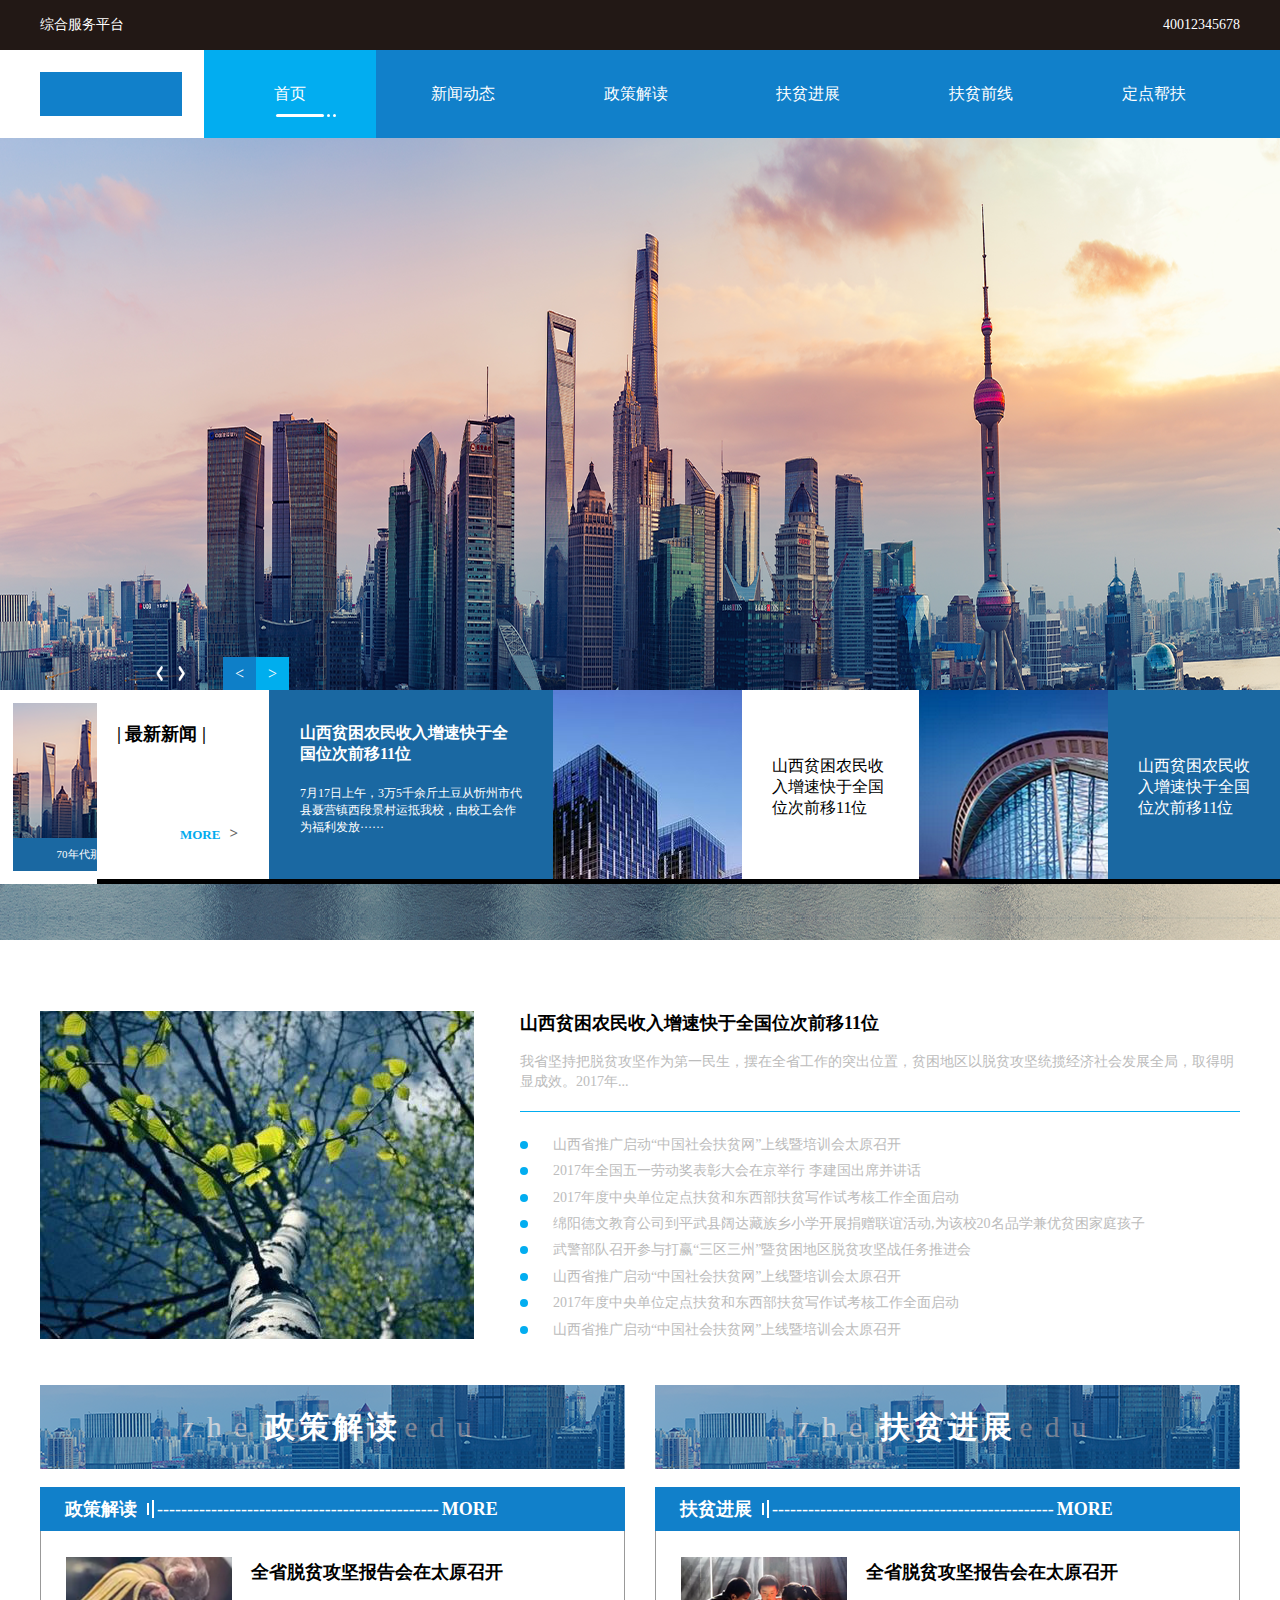
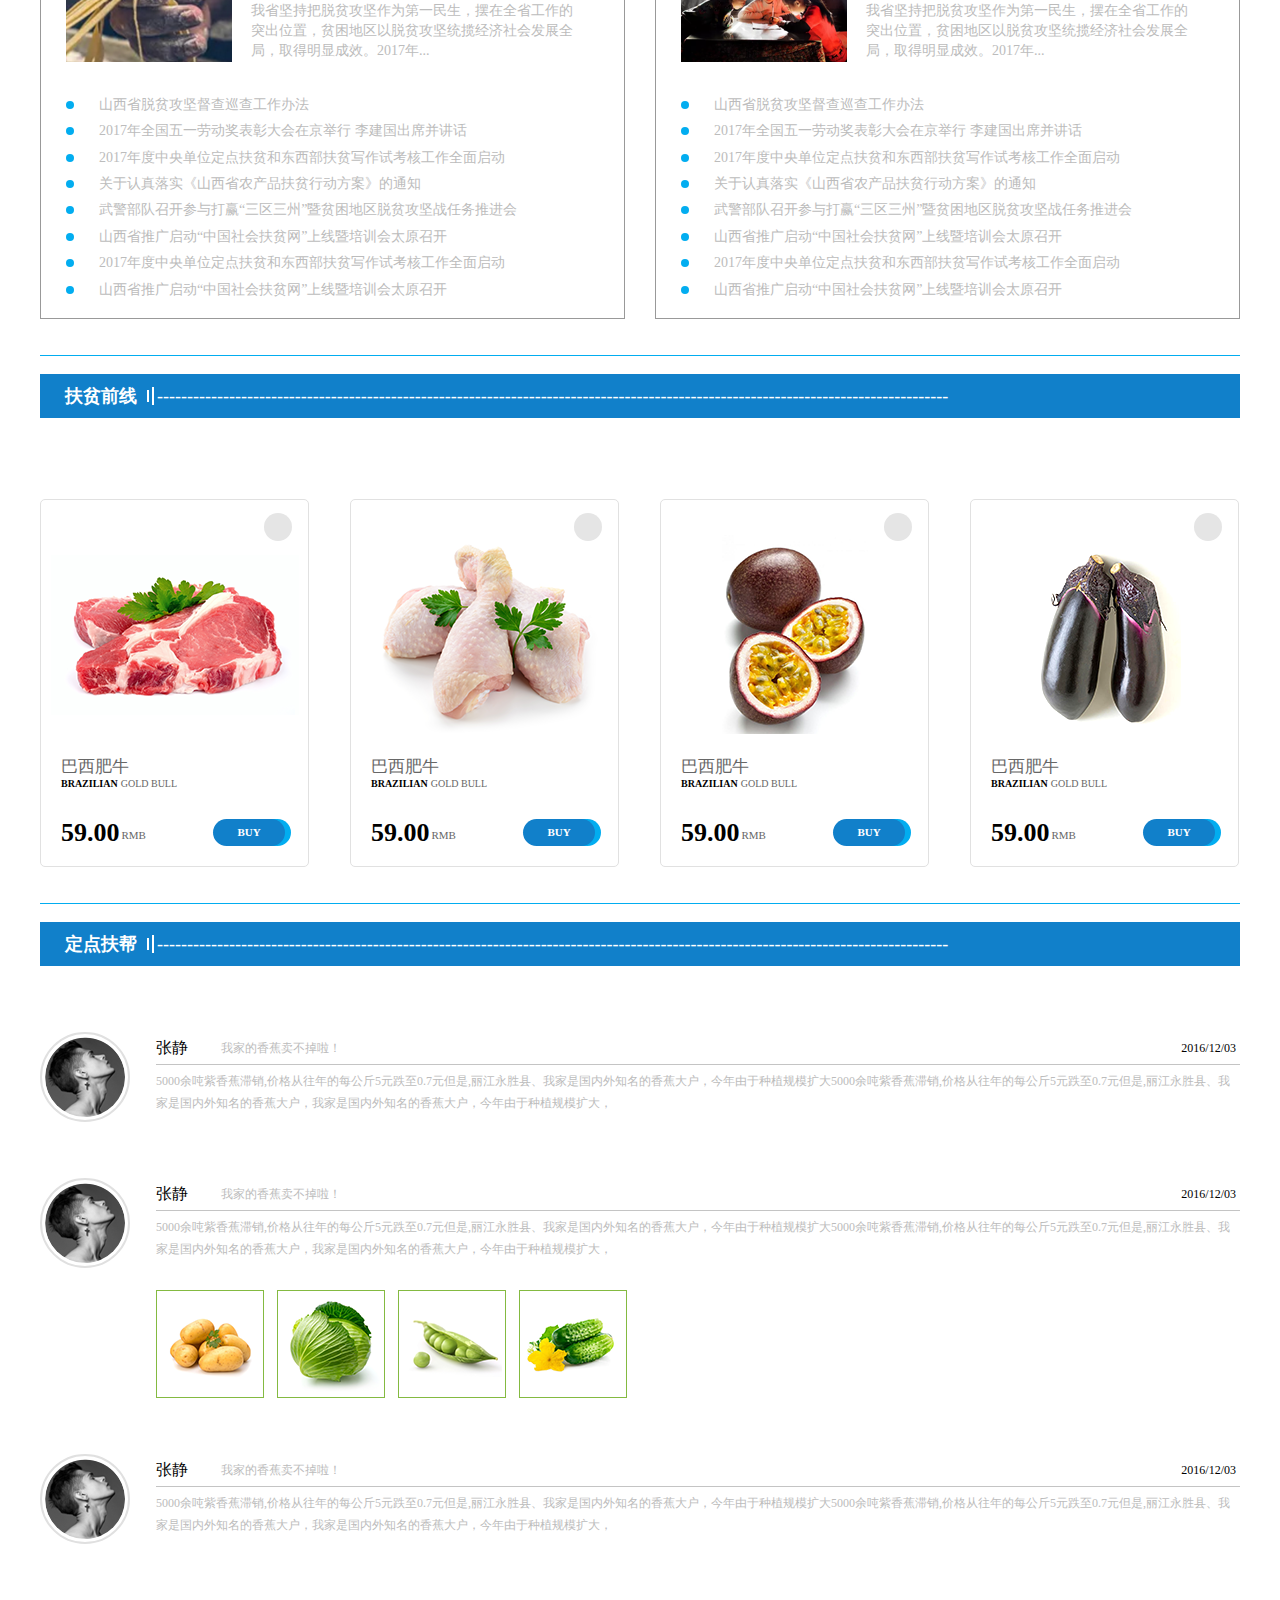
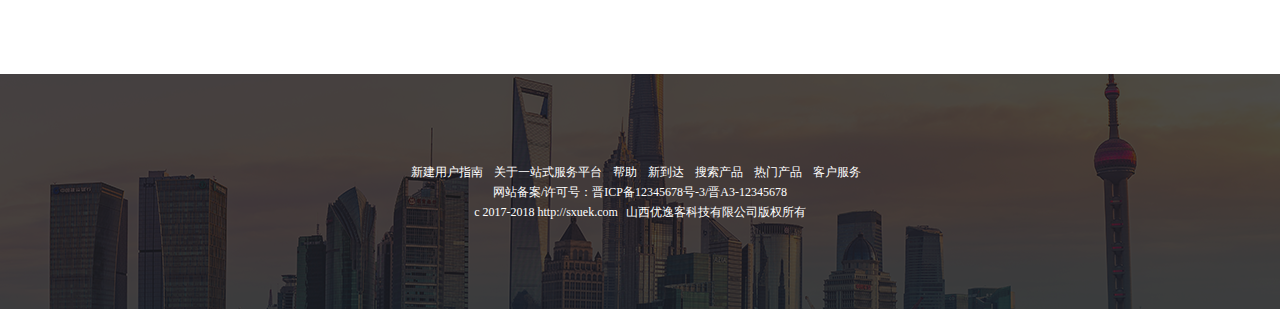
<file: index.html>
<!doctype html>
<html lang="en">
<head>
    <meta charset="UTF-8">
    <meta name="viewport"
          content="width=device-width, user-scalable=no, initial-scale=1.0, maximum-scale=1.0, minimum-scale=1.0">
    <meta http-equiv="X-UA-Compatible" content="ie=edge">
    <title>Document</title>
    <link rel="stylesheet" href="css/public.css">
    <link rel="stylesheet" href="css/headfooter.css">
    <link rel="stylesheet" href="css/index.css">
    <link rel="stylesheet" href="css/fupin.css">
</head>
<body>
<!--头部-->
<div id="head">
    <div class="head_top">
        <div class="head_tmain">
            <p>综合服务平台</p>
            <p>40012345678</p>
        </div>
    </div>
    <div id="head_bottom">
        <div class="left"></div>
        <div class="right"></div>
        <div class="head_bottom">
            <div class="head_bottom_left">
                <div></div>
                <span>&#xe6b7;</span>
            </div>
            <div class="head_bottom_right">
                <ul>
                    <a href="#">
                        <li class="active">
                            首页
                             <div class="head_xian head_xian2">
                                 <div class="head_line"></div>
                                 <div class="head_dian"></div>
                                 <div class="head_dian"></div>
                             </div>
                        </li>
                    </a>
                    <a href="xinwendongtai.html">
                        <li>新闻动态
                            <!--<div class="head_xian">-->
                                <!--<div class="head_line"></div>-->
                                <!--<div class="head_dian"></div>-->
                                <!--<div class="head_dian"></div>-->
                            <!--</div>-->
                        </li>
                    </a>
                    <a href="zhengcejiedu.html">
                        <li>政策解读</li>
                    </a>
                    <a href="fupinjinzhan.html">
                        <li>扶贫进展</li>
                    </a>
                    <a href="fupin.html">
                        <li>扶贫前线</li>
                    </a>
                    <a href="biaodan.html">
                        <li>定点帮扶</li>
                    </a>
                </ul>
            </div>
        </div>
    </div>

</div>
<div id="banner">
    <ul class="imgbox">
        <li><img src="img/b1_02.png" alt=""></li>
        <li><img src="img/b1_02.png" alt=""></li>
        <li><img src="img/b1_02.png" alt=""></li>
        <li><img src="img/b1_02.png" alt=""></li>
    </ul>
    <ul class="pagerbox">
        <li class="active"></li>
        <li></li>
        <li></li>
        <li></li>
    </ul>
    <div class="banner_item1">
        <div class="banner_tu">
            <img src="img/banner1_03.png" alt="">
            <div class="banner_zhe">
                <span>70年代那些极度贫困地区已不复存在</span>
            </div>
        </div>
        <div class="anniul"> < </div>
        <div class="anniur"> > </div>
    </div>
    <div class="banner_item2">
        <div class="banner_itm1">
            <h1>| 最新新闻 |</h1>
            <a href=""><h3>></h3><h2>MORE</h2></a>
        </div>
        <div class="banner_itm2">
            <p>山西贫困农民收入增速快于全国位次前移11位</p>
            <span>7月17日上午，3万5千余斤土豆从忻州市代县聂营镇西段景村运抵我校，由校工会作为福利发放······</span>
        </div>
        <div class="banner_itm3">
            <img src="img/banner2_03.png" alt="">
        </div>
        <div class="banner_itm4">
            <p>山西贫困农民收入增速快于全国位次前移11位</p>
        </div>
        <div class="banner_itm5">
            <img src="img/banner3_03.png" alt="">
        </div>
        <div class="banner_itm6">
            <p>山西贫困农民收入增速快于全国位次前移11位</p>
        </div>
    </div>
</div>
<main>
    <div class="con1">
        <div class="con1_left">
            <img src="img/con1-1.png" alt="">
        </div>
        <div class="con1_right">
            <div class="con1_item">
                <h1>山西贫困农民收入增速快于全国位次前移11位</h1>
                <p>我省坚持把脱贫攻坚作为第一民生，摆在全省工作的突出位置，贫困地区以脱贫攻坚统揽经济社会发展全局，取得明显成效。2017年...</p>
            </div>
            <ul class="con1_item2">
                <li><span></span>山西省推广启动“中国社会扶贫网”上线暨培训会太原召开</li>
                <li><span></span>2017年全国五一劳动奖表彰大会在京举行 李建国出席并讲话</li>
                <li><span></span>2017年度中央单位定点扶贫和东西部扶贫写作试考核工作全面启动</li>
                <li><span></span>绵阳德文教育公司到平武县阔达藏族乡小学开展捐赠联谊活动,为该校20名品学兼优贫困家庭孩子</li>
                <li><span></span>武警部队召开参与打赢“三区三州”暨贫困地区脱贫攻坚战任务推进会</li>
                <li><span></span>山西省推广启动“中国社会扶贫网”上线暨培训会太原召开</li>
                <li><span></span>2017年度中央单位定点扶贫和东西部扶贫写作试考核工作全面启动</li>
                <li><span></span>山西省推广启动“中国社会扶贫网”上线暨培训会太原召开 </li>
            </ul>
        </div>
    </div>
    <div class="con1 con2">
        <div class="con2_left">
            <div class="con2_litem1">
                <div class="con2_litem1_zhe">zhengcejiedu</div>
                <div class="con2_litem1_zi">政策解读</div>
            </div>
            <div class="con2_litem2">
                <span>政策解读</span>
                <div class="con2_litem2_item1"></div>
                <div class="con2_litem2_item2"></div>
                <p class="con2_litem2_item3">-----------------------------------------------</p>
                <div class="con2_litem2_item4"><span>MORE</span><span>&#xe621;</span></div>
            </div>
            <div class="con2_litem3">
                <div class="cpn2_litem3_left">
                    <img src="img/con2-2.png" alt="">
                </div>
                <div class="cpn2_litem3_right">
                    <h1>全省脱贫攻坚报告会在太原召开</h1>
                    <p>我省坚持把脱贫攻坚作为第一民生，摆在全省工作的突出位置，贫困地区以脱贫攻坚统揽经济社会发展全局，取得明显成效。2017年...</p>
                </div>
                <ul class="con2_item3">
                    <li><span></span>山西省脱贫攻坚督查巡查工作办法</li>
                    <li><span></span>2017年全国五一劳动奖表彰大会在京举行 李建国出席并讲话</li>
                    <li><span></span>2017年度中央单位定点扶贫和东西部扶贫写作试考核工作全面启动</li>
                    <li><span></span>关于认真落实《山西省农产品扶贫行动方案》的通知</li>
                    <li><span></span>武警部队召开参与打赢“三区三州”暨贫困地区脱贫攻坚战任务推进会</li>
                    <li><span></span>山西省推广启动“中国社会扶贫网”上线暨培训会太原召开</li>
                    <li><span></span>2017年度中央单位定点扶贫和东西部扶贫写作试考核工作全面启动</li>
                    <li><span></span>山西省推广启动“中国社会扶贫网”上线暨培训会太原召开 </li>
                </ul>
            </div>
        </div>
        <div class="con2_right">
            <div class="con2_litem1">
                <div class="con2_litem1_zhe">zhengcejiedu</div>
                <div class="con2_litem1_zi">扶贫进展</div>
            </div>
            <div class="con2_litem2">
                <span>扶贫进展</span>
                <div class="con2_litem2_item1"></div>
                <div class="con2_litem2_item2"></div>
                <p class="con2_litem2_item3">-----------------------------------------------</p>
                <div class="con2_litem2_item4"><span>MORE</span><span>&#xe621;</span></div>
            </div>
            <div class="con2_litem3">
                <div class="cpn2_litem3_left">
                    <img src="img/con2-3.png" alt="">
                </div>
                <div class="cpn2_litem3_right">
                    <h1>全省脱贫攻坚报告会在太原召开</h1>
                    <p>我省坚持把脱贫攻坚作为第一民生，摆在全省工作的突出位置，贫困地区以脱贫攻坚统揽经济社会发展全局，取得明显成效。2017年...</p>
                </div>
                <ul class="con2_item3">
                    <li><span></span>山西省脱贫攻坚督查巡查工作办法</li>
                    <li><span></span>2017年全国五一劳动奖表彰大会在京举行 李建国出席并讲话</li>
                    <li><span></span>2017年度中央单位定点扶贫和东西部扶贫写作试考核工作全面启动</li>
                    <li><span></span>关于认真落实《山西省农产品扶贫行动方案》的通知</li>
                    <li><span></span>武警部队召开参与打赢“三区三州”暨贫困地区脱贫攻坚战任务推进会</li>
                    <li><span></span>山西省推广启动“中国社会扶贫网”上线暨培训会太原召开</li>
                    <li><span></span>2017年度中央单位定点扶贫和东西部扶贫写作试考核工作全面启动</li>
                    <li><span></span>山西省推广启动“中国社会扶贫网”上线暨培训会太原召开 </li>
                </ul>
            </div>
        </div>
    </div>
    <div class="con1 con3">
        <div class="con2_litem2 con3_item">
            <span>扶贫前线</span>
            <div class="con2_litem2_item1"></div>
            <div class="con2_litem2_item2"></div>
            <p class="con2_litem2_item3">------------------------------------------------------------------------------------------------------------------------------------</p>
        </div>
        <div class="content_zong">
            <div class="content_item">
                <div class="shoucang">
                    <span>&#xe643;</span>
                </div>
                <div class="tu">
                    <img src="img/1_03.png" alt="">
                </div>
                <div class="content_wenzi1">
                    <h1>巴西肥牛</h1>
                    <h2>BRAZILIAN</h2>
                    <h3>GOLD BULL</h3>
                </div>
                <div class="content_wenzi2">
                    <h1>59.00</h1>
                    <h2>RMB</h2>
                    <div class="buy1"></div>
                    <div class="buy2">
                        <span>BUY</span>
                    </div>
                </div>
            </div>
            <div class="content_item">
                <div class="shoucang">
                    <span>&#xe643;</span>
                </div>
                <div class="tu">
                    <img src="img/2_03.png" alt="">
                </div>
                <div class="content_wenzi1">
                    <h1>巴西肥牛</h1>
                    <h2>BRAZILIAN</h2>
                    <h3>GOLD BULL</h3>
                </div>
                <div class="content_wenzi2">
                    <h1>59.00</h1>
                    <h2>RMB</h2>
                    <div class="buy1"></div>
                    <div class="buy2">
                        <span>BUY</span>
                    </div>
                </div>
            </div>
            <div class="content_item">
                <div class="shoucang">
                    <span>&#xe643;</span>
                </div>
                <div class="tu">
                    <img src="img/3_03.png" alt="">
                </div>
                <div class="content_wenzi1">
                    <h1>巴西肥牛</h1>
                    <h2>BRAZILIAN</h2>
                    <h3>GOLD BULL</h3>
                </div>
                <div class="content_wenzi2">
                    <h1>59.00</h1>
                    <h2>RMB</h2>
                    <div class="buy1"></div>
                    <div class="buy2">
                        <span>BUY</span>
                    </div>
                </div>
            </div>
            <div class="content_item">
                <div class="shoucang">
                    <span>&#xe643;</span>
                </div>
                <div class="tu">
                    <img src="img/4_03.png" alt="">
                </div>
                <div class="content_wenzi1">
                    <h1>巴西肥牛</h1>
                    <h2>BRAZILIAN</h2>
                    <h3>GOLD BULL</h3>
                </div>
                <div class="content_wenzi2">
                    <h1>59.00</h1>
                    <h2>RMB</h2>
                    <div class="buy1"></div>
                    <div class="buy2">
                        <span>BUY</span>
                    </div>
                </div>
            </div>
        </div>
    </div>
    <div class="con1 con3 con4">
        <div class="con2_litem2 con3_item">
            <span>定点扶帮</span>
            <div class="con2_litem2_item1"></div>
            <div class="con2_litem2_item2"></div>
            <p class="con2_litem2_item3">------------------------------------------------------------------------------------------------------------------------------------</p>
        </div>
        <div class="con4_item2">
            <ul>
                <li>
                    <div class="con4_item2_yuan">
                        <img src="img/con3-1.png" alt="">
                    </div>
                    <div class="con4_item3">
                        <p class="con4_p">
                            <span>张静</span>
                            <span>我家的香蕉卖不掉啦！</span>
                            <time>2016/12/03</time>
                        </p>
                        <p>5000余吨紫香蕉滞销,价格从往年的每公斤5元跌至0.7元但是,丽江永胜县、我家是国内外知名的香蕉大户，今年由于种植规模扩大5000余吨紫香蕉滞销,价格从往年的每公斤5元跌至0.7元但是,丽江永胜县、我家是国内外知名的香蕉大户，我家是国内外知名的香蕉大户，今年由于种植规模扩大，</p>
                    </div>
                </li>
                <li>
                    <div class="con4_item2_yuan">
                        <img src="img/con3-1.png" alt="">
                    </div>
                    <div class="con4_item3">
                        <p class="con4_p">
                            <span>张静</span>
                            <span>我家的香蕉卖不掉啦！</span>
                            <time>2016/12/03</time>
                        </p>
                        <p>5000余吨紫香蕉滞销,价格从往年的每公斤5元跌至0.7元但是,丽江永胜县、我家是国内外知名的香蕉大户，今年由于种植规模扩大5000余吨紫香蕉滞销,价格从往年的每公斤5元跌至0.7元但是,丽江永胜县、我家是国内外知名的香蕉大户，我家是国内外知名的香蕉大户，今年由于种植规模扩大，</p>
                        <div class="con4_item3_item">
                            <div class="con4_item3_img">
                                <img src="img/con4-1.png" alt="">
                            </div>
                            <div class="con4_item3_img">
                                <img src="img/con4-2.png" alt="">
                            </div>
                            <div class="con4_item3_img">
                                <img src="img/con4-3.png" alt="">
                            </div>
                            <div class="con4_item3_img">
                                <img src="img/con4-4.png" alt="">
                            </div>
                        </div>
                    </div>
                </li>
                <li>
                    <div class="con4_item2_yuan">
                        <img src="img/con3-1.png" alt="">
                    </div>
                    <div class="con4_item3">
                        <p class="con4_p">
                            <span>张静</span>
                            <span>我家的香蕉卖不掉啦！</span>
                            <time>2016/12/03</time>
                        </p>
                        <p>5000余吨紫香蕉滞销,价格从往年的每公斤5元跌至0.7元但是,丽江永胜县、我家是国内外知名的香蕉大户，今年由于种植规模扩大5000余吨紫香蕉滞销,价格从往年的每公斤5元跌至0.7元但是,丽江永胜县、我家是国内外知名的香蕉大户，我家是国内外知名的香蕉大户，今年由于种植规模扩大，</p>
                    </div>
                </li>

            </ul>

        </div>
    </div>
</main>

<!--底部-->
<footer>
    <div class="footer">
        <p><a href="">新建用户指南 </a>  <a href="">关于一站式服务平台</a>   <a href="">帮助</a>   <a href="">新到达</a>   <a href="">搜索产品</a>   <a href="">热门产品</a>   <a href="">客户服务</a><br>
            网站备案/许可号：晋ICP备12345678号-3/晋A3-12345678<br>
            c 2017-2018 <a href="">http://sxuek.com</a>山西优逸客科技有限公司版权所有</p>
    </div>
</footer>
</body>
</html>
</file>
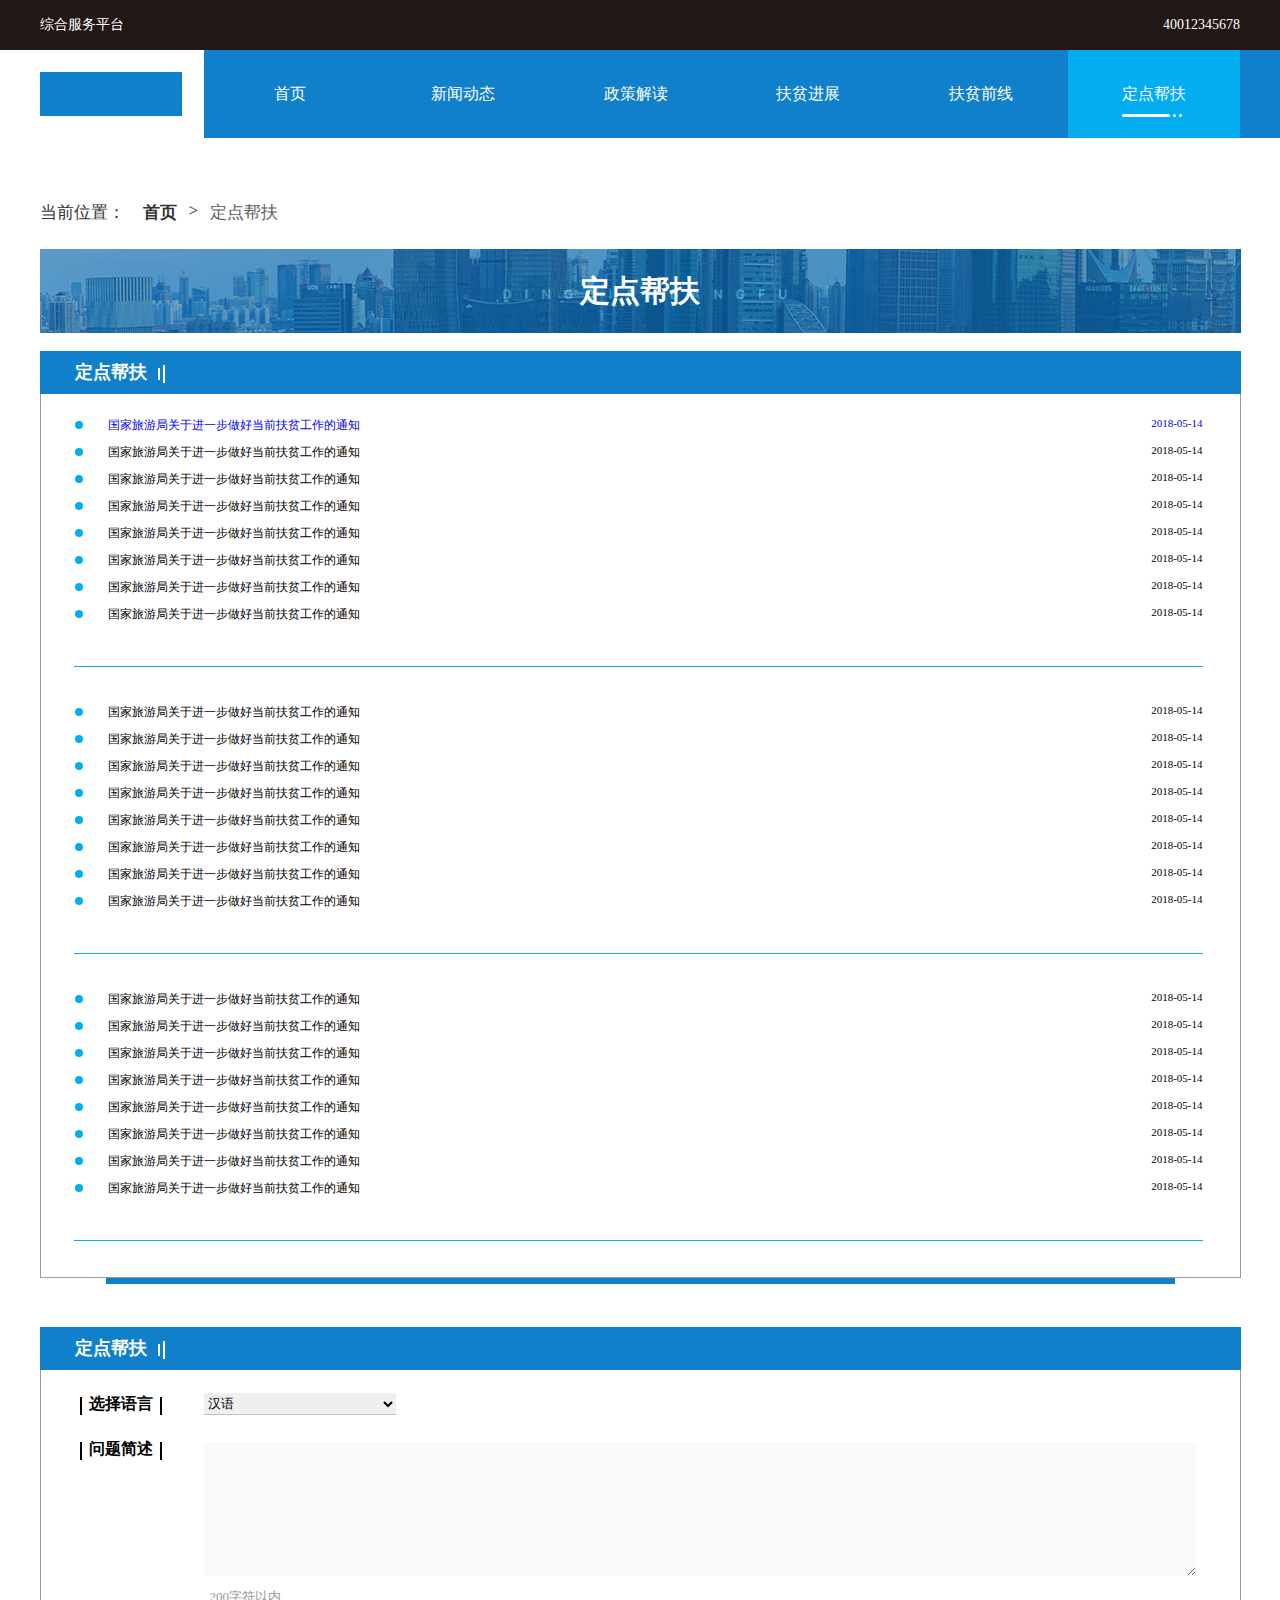
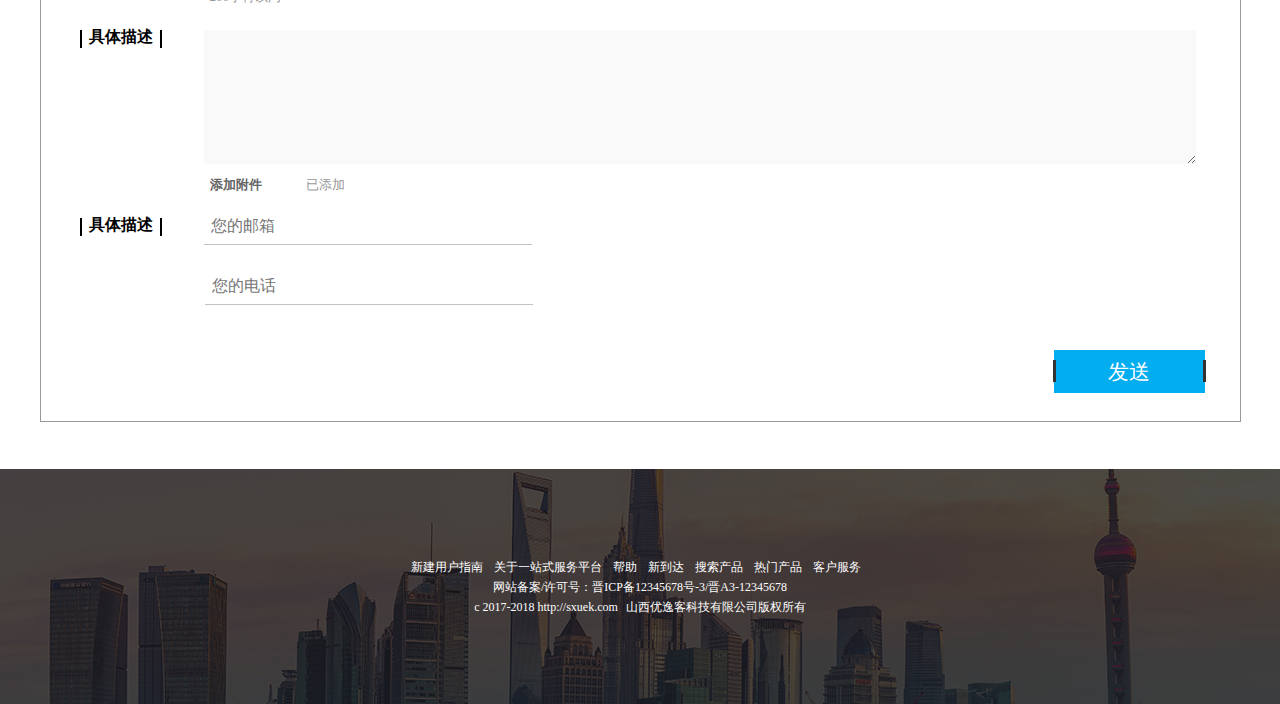
<file: biaodan.html>
<!DOCTYPE html>
<html lang="en">
<head>
	<meta charset="UTF-8">
	<title>Document</title>
	<link rel="stylesheet" href="css/public.css">
	<link rel="stylesheet" href="css/headfooter.css">
	<link rel="stylesheet" href="css/biaodan.css">
</head>
<body>
	<!--头部-->
	<div id="head">
		<div class="head_top">
			<div class="head_tmain">
				<p>综合服务平台</p>
				<p>40012345678</p>
			</div>
		</div>
		<div id="head_bottom">
			<div class="left"></div>
			<div class="right"></div>
			<div class="head_bottom">
				<div class="head_bottom_left">
					<div></div>
					<span>&#xe6b7;</span>
				</div>
				<div class="head_bottom_right">
					<ul>
						<a href="index.html">
							<li>
								首页
							</li>
						</a>
						<a href="xinwendongtai.html">
							<li>新闻动态
							</li>
						</a>
						<a href="zhengcejiedu.html">
							<li>政策解读</li>
						</a>
						<a href="fupinjinzhan.html">
							<li>扶贫进展</li>
						</a>
						<a href="fupin.html">
							<li>扶贫前线</li>
						</a>
						<a href="biaodan.html">
							<li class="active">
								定点帮扶
								<div class="head_xian">
									<div class="head_line"></div>
									<div class="head_dian"></div>
									<div class="head_dian"></div>
								</div>
							</li>
						</a>
					</ul>
				</div>
			</div>
		</div>

	</div>
<div class="content">
		<div class="daohang">
			<h1>当前位置：</h1>
			<h2>首页</h2>
			<h3>&gt;</h3>
			<h4>定点帮扶</h4>
		</div>
		<div class="content_title">
			<img src="img/精准扶贫-定点帮扶_03.png" alt="">
			<h1 class="title">定点帮扶</h1>
		</div>
		<div class="zhuti">
			<h1>定点帮扶</h1>
			<div class="zhuti_line"></div>
			<div class="zhuti_line1"></div>
			<h2 class="zhuti_line3">............................................................................................................................................................................</h2>
		</div>
		<div class="neirong">
			<div class="neirong_item">
				<a href="dingdian.html"><div class="neirong_item_fen">
					<div class="neirong_dian"></div>
					<h1>国家旅游局关于进一步做好当前扶贫工作的通知</h1>
					<div class="neirong_time">
					<span class="zhong">&#xe614;</span>
					<span class="riqi">2018-05-14</span>
					</div>

				</div>
				</a>
				<div class="neirong_item_fen">
					<div class="neirong_dian"></div>
					<h1>国家旅游局关于进一步做好当前扶贫工作的通知</h1>
					<div class="neirong_time">
					<span class="zhong">&#xe614;</span>
					<span class="riqi">2018-05-14</span>
					</div>
				</div>
				<div class="neirong_item_fen">
					<div class="neirong_dian"></div>
					<h1>国家旅游局关于进一步做好当前扶贫工作的通知</h1>
					<div class="neirong_time">
					<span class="zhong">&#xe614;</span>
					<span class="riqi">2018-05-14</span>
					</div>
				</div>
				<div class="neirong_item_fen">
					<div class="neirong_dian"></div>
					<h1>国家旅游局关于进一步做好当前扶贫工作的通知</h1>
					<div class="neirong_time">
					<span class="zhong">&#xe614;</span>
					<span class="riqi">2018-05-14</span>
					</div>
				</div>
				<div class="neirong_item_fen">
					<div class="neirong_dian"></div>
					<h1>国家旅游局关于进一步做好当前扶贫工作的通知</h1>
					<div class="neirong_time">
					<span class="zhong">&#xe614;</span>
					<span class="riqi">2018-05-14</span>
					</div>
				</div>
				<div class="neirong_item_fen">
					<div class="neirong_dian"></div>
					<h1>国家旅游局关于进一步做好当前扶贫工作的通知</h1>
					<div class="neirong_time">
					<span class="zhong">&#xe614;</span>
					<span class="riqi">2018-05-14</span>
					</div>
				</div>
				<div class="neirong_item_fen">
					<div class="neirong_dian"></div>
					<h1>国家旅游局关于进一步做好当前扶贫工作的通知</h1>
					<div class="neirong_time">
					<span class="zhong">&#xe614;</span>
					<span class="riqi">2018-05-14</span>
					</div>
				</div>
				<div class="neirong_item_fen">
					<div class="neirong_dian"></div>
					<h1>国家旅游局关于进一步做好当前扶贫工作的通知</h1>
					<div class="neirong_time">
					<span class="zhong">&#xe614;</span>
					<span class="riqi">2018-05-14</span>
					</div>
				</div>
			</div><div class="neirong_item">
				<div class="neirong_item_fen">
					<div class="neirong_dian"></div>
					<h1>国家旅游局关于进一步做好当前扶贫工作的通知</h1>
					<div class="neirong_time">
					<span class="zhong">&#xe614;</span>
					<span class="riqi">2018-05-14</span>
					</div>
				</div>
				<div class="neirong_item_fen">
					<div class="neirong_dian"></div>
					<h1>国家旅游局关于进一步做好当前扶贫工作的通知</h1>
					<div class="neirong_time">
					<span class="zhong">&#xe614;</span>
					<span class="riqi">2018-05-14</span>
					</div>
				</div>
				<div class="neirong_item_fen">
					<div class="neirong_dian"></div>
					<h1>国家旅游局关于进一步做好当前扶贫工作的通知</h1>
					<div class="neirong_time">
					<span class="zhong">&#xe614;</span>
					<span class="riqi">2018-05-14</span>
					</div>
				</div>
				<div class="neirong_item_fen">
					<div class="neirong_dian"></div>
					<h1>国家旅游局关于进一步做好当前扶贫工作的通知</h1>
					<div class="neirong_time">
					<span class="zhong">&#xe614;</span>
					<span class="riqi">2018-05-14</span>
					</div>
				</div>
				<div class="neirong_item_fen">
					<div class="neirong_dian"></div>
					<h1>国家旅游局关于进一步做好当前扶贫工作的通知</h1>
					<div class="neirong_time">
					<span class="zhong">&#xe614;</span>
					<span class="riqi">2018-05-14</span>
					</div>
				</div>
				<div class="neirong_item_fen">
					<div class="neirong_dian"></div>
					<h1>国家旅游局关于进一步做好当前扶贫工作的通知</h1>
					<div class="neirong_time">
					<span class="zhong">&#xe614;</span>
					<span class="riqi">2018-05-14</span>
					</div>
				</div>
				<div class="neirong_item_fen">
					<div class="neirong_dian"></div>
					<h1>国家旅游局关于进一步做好当前扶贫工作的通知</h1>
					<div class="neirong_time">
					<span class="zhong">&#xe614;</span>
					<span class="riqi">2018-05-14</span>
					</div>
				</div>
				<div class="neirong_item_fen">
					<div class="neirong_dian"></div>
					<h1>国家旅游局关于进一步做好当前扶贫工作的通知</h1>
					<div class="neirong_time">
					<span class="zhong">&#xe614;</span>
					<span class="riqi">2018-05-14</span>
					</div>
				</div>
			</div>
			<div class="neirong_item">
				<div class="neirong_item_fen">
					<div class="neirong_dian"></div>
					<h1>国家旅游局关于进一步做好当前扶贫工作的通知</h1>
					<div class="neirong_time">
					<span class="zhong">&#xe614;</span>
					<span class="riqi">2018-05-14</span>
					</div>
				</div>
				<div class="neirong_item_fen">
					<div class="neirong_dian"></div>
					<h1>国家旅游局关于进一步做好当前扶贫工作的通知</h1>
					<div class="neirong_time">
					<span class="zhong">&#xe614;</span>
					<span class="riqi">2018-05-14</span>
					</div>
				</div>
				<div class="neirong_item_fen">
					<div class="neirong_dian"></div>
					<h1>国家旅游局关于进一步做好当前扶贫工作的通知</h1>
					<div class="neirong_time">
					<span class="zhong">&#xe614;</span>
					<span class="riqi">2018-05-14</span>
					</div>
				</div>
				<div class="neirong_item_fen">
					<div class="neirong_dian"></div>
					<h1>国家旅游局关于进一步做好当前扶贫工作的通知</h1>
					<div class="neirong_time">
					<span class="zhong">&#xe614;</span>
					<span class="riqi">2018-05-14</span>
					</div>
				</div>
				<div class="neirong_item_fen">
					<div class="neirong_dian"></div>
					<h1>国家旅游局关于进一步做好当前扶贫工作的通知</h1>
					<div class="neirong_time">
					<span class="zhong">&#xe614;</span>
					<span class="riqi">2018-05-14</span>
					</div>
				</div>
				<div class="neirong_item_fen">
					<div class="neirong_dian"></div>
					<h1>国家旅游局关于进一步做好当前扶贫工作的通知</h1>
					<div class="neirong_time">
					<span class="zhong">&#xe614;</span>
					<span class="riqi">2018-05-14</span>
					</div>
				</div>
				<div class="neirong_item_fen">
					<div class="neirong_dian"></div>
					<h1>国家旅游局关于进一步做好当前扶贫工作的通知</h1>
					<div class="neirong_time">
					<span class="zhong">&#xe614;</span>
					<span class="riqi">2018-05-14</span>
					</div>
				</div>
				<div class="neirong_item_fen">
					<div class="neirong_dian"></div>
					<h1>国家旅游局关于进一步做好当前扶贫工作的通知</h1>
					<div class="neirong_time">
					<span class="zhong">&#xe614;</span>
					<span class="riqi">2018-05-14</span>
					</div>
				</div>
			</div>
		</div>
		<div class="line"></div>
		<div class="zhuti zhuti1">
			<h1>定点帮扶</h1>
			<div class="zhuti_line"></div>
			<div class="zhuti_line1"></div>
			<h2 class="zhuti_line3">............................................................................................................................................................................</h2>
		</div>
		<div class="neirong neirong1">
			<div class="xuan">
				<div class="xuan_line"></div>
				<h2 class="caozuo">选择语言</h2>
				<div class="xuan_line1"></div>
				<select class="xiala">
					<option value="">汉语</option>
					<option value="">英语</option>
					<option value="">阿拉伯语</option>
				</select>
			</div>
			<div class="xuan">
				<div class="xuan_line"></div>
				<h2 class="caozuo">问题简述</h2>
				<div class="xuan_line1"></div>
				<textarea class="wenti"></textarea>
				<h3 class="zifu">200字符以内</h3>
			</div>
			<div class="xuan">
				<div class="xuan_line"></div>
				<h2 class="caozuo">具体描述</h2>
				<div class="xuan_line1"></div>
				<textarea class="wenti"></textarea>
				<h3 class="zifu1">添加附件</h3>
				<h4 class="zifu zifu2">已添加</h4>
			</div>
			<div class="xuan">
				<div class="xuan_line"></div>
				<h2 class="caozuo">具体描述</h2>
				<div class="xuan_line1"></div>
				<div class="box">
					<input type="text" class="youxiang" placeholder="您的邮箱">
				</div>
				
				<input type="text" class="youxiang youxiang1" placeholder="您的电话">
			</div>
			<div class="tijiao">
				<div class="btn_line"></div>
				<input type="submit" class="btn" value="发送">
				<div class="btn_line1"></div>
			</div>
			
		</div>
</div>
<!--底部-->
<footer>
    <div class="footer">
        <p><a href="">新建用户指南 </a>  <a href="">关于一站式服务平台</a>   <a href="">帮助</a>   <a href="">新到达</a>   <a href="">搜索产品</a>   <a href="">热门产品</a>   <a href="">客户服务</a><br>
            网站备案/许可号：晋ICP备12345678号-3/晋A3-12345678<br>
            c 2017-2018 <a href="">http://sxuek.com</a>山西优逸客科技有限公司版权所有</p>
    </div>
</footer>
</body>
</html>
</file>
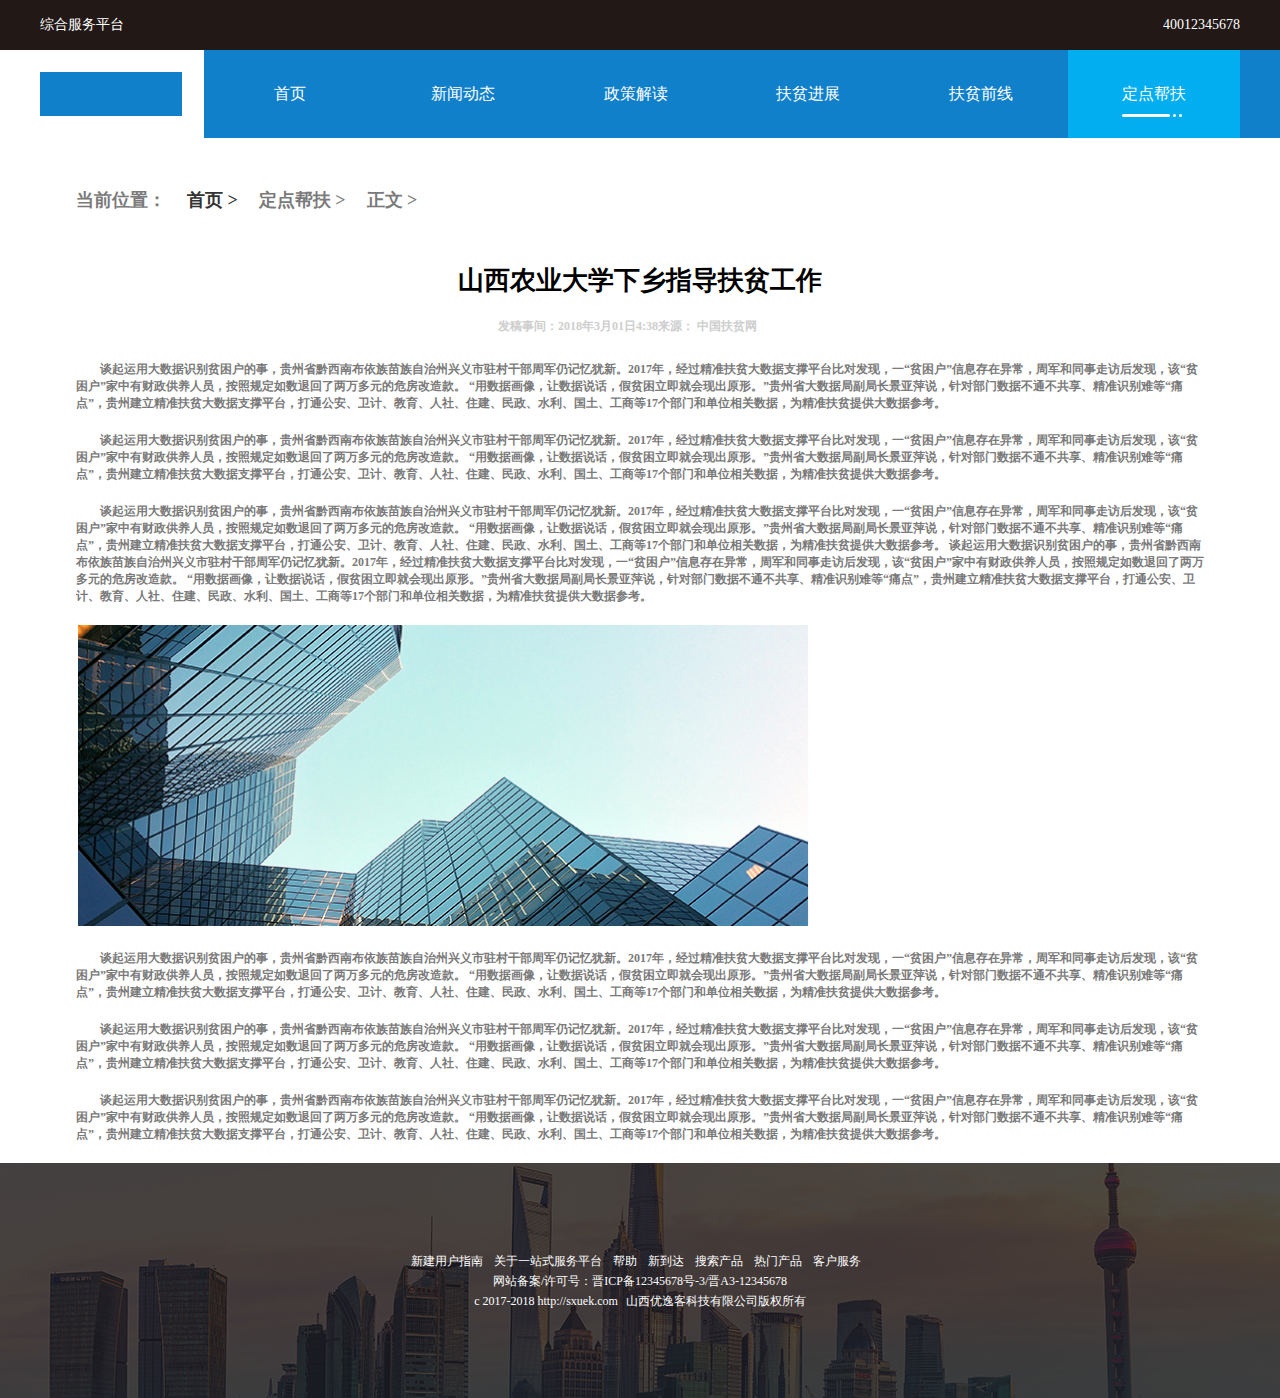
<file: dingdian.html>
<!DOCTYPE html>
<html lang="en">
<head>
	<meta charset="UTF-8">
	<title>Document</title>
	<link rel="stylesheet" href="css/public.css">
	<link rel="stylesheet" href="css/headfooter.css">
	<link rel="stylesheet" href="css/newdongtai.css">
</head>
<body>
<!-- 头部开始 -->
<div id="head">
	<div class="head_top">
		<div class="head_tmain">
			<p>综合服务平台</p>
			<p>40012345678</p>
		</div>
	</div>
	<div id="head_bottom">
		<div class="left"></div>
		<div class="right"></div>
		<div class="head_bottom">
			<div class="head_bottom_left">
				<div></div>
				<span>&#xe6b7;</span>
			</div>
			<div class="head_bottom_right">
				<ul>
					<a href="index.html">
						<li >
							首页
						</li>
					</a>
					<a href="xinwendongtai.html">
						<li>新闻动态

						</li>
					</a>
					<a href="zhengcejiedu.html">
						<li>政策解读</li>
					</a>
					<a href="fupinjinzhan.html">
						<li>扶贫进展</li>
					</a>
					<a href="fupin.html">
						<li>扶贫前线</li>
					</a>
					<a href="biaodan.html">
						<li class="active">定点帮扶
							<div class="head_xian">
							<div class="head_line"></div>
							<div class="head_dian"></div>
							<div class="head_dian"></div>
							</div>

						</li>
					</a>
				</ul>
			</div>
		</div>
	</div>

</div>
<!-- 头部结束 -->
<!-- 导航开始 -->
<div class="daohang1">
	<div class="daohang2">
		<h1>当前位置：</h1>
		<h2>首页 ></h2>
		<h3>定点帮扶 ></h3>
		<h4>正文 ></h4>
	</div>
</div>
<!-- 导航结束 -->
<!-- 正文开始 -->
<div class="content">
	<div class="title">
		<h1>山西农业大学下乡指导扶贫工作</h1>
		<div class="time">
			<h1>发稿事间：2018年3月01日4:38</h1>
			<h2>来源： 中国扶贫网</h2>
		</div>
	</div>
	<div class="neirong">
		<h1>

			谈起运用大数据识别贫困户的事，贵州省黔西南布依族苗族自治州兴义市驻村干部周军仍记忆犹新。2017年，经过精准扶贫大数据支撑平台比对发现，一“贫困户”信息存在异常，周军和同事走访后发现，该“贫困户”家中有财政供养人员，按照规定如数退回了两万多元的危房改造款。

			“用数据画像，让数据说话，假贫困立即就会现出原形。”贵州省大数据局副局长景亚萍说，针对部门数据不通不共享、精准识别难等“痛点”，贵州建立精准扶贫大数据支撑平台，打通公安、卫计、教育、人社、住建、民政、水利、国土、工商等17个部门和单位相关数据，为精准扶贫提供大数据参考。</h1>

		<h1>谈起运用大数据识别贫困户的事，贵州省黔西南布依族苗族自治州兴义市驻村干部周军仍记忆犹新。2017年，经过精准扶贫大数据支撑平台比对发现，一“贫困户”信息存在异常，周军和同事走访后发现，该“贫困户”家中有财政供养人员，按照规定如数退回了两万多元的危房改造款。

			“用数据画像，让数据说话，假贫困立即就会现出原形。”贵州省大数据局副局长景亚萍说，针对部门数据不通不共享、精准识别难等“痛点”，贵州建立精准扶贫大数据支撑平台，打通公安、卫计、教育、人社、住建、民政、水利、国土、工商等17个部门和单位相关数据，为精准扶贫提供大数据参考。</h1>

		<h1>谈起运用大数据识别贫困户的事，贵州省黔西南布依族苗族自治州兴义市驻村干部周军仍记忆犹新。2017年，经过精准扶贫大数据支撑平台比对发现，一“贫困户”信息存在异常，周军和同事走访后发现，该“贫困户”家中有财政供养人员，按照规定如数退回了两万多元的危房改造款。

			“用数据画像，让数据说话，假贫困立即就会现出原形。”贵州省大数据局副局长景亚萍说，针对部门数据不通不共享、精准识别难等“痛点”，贵州建立精准扶贫大数据支撑平台，打通公安、卫计、教育、人社、住建、民政、水利、国土、工商等17个部门和单位相关数据，为精准扶贫提供大数据参考。
			谈起运用大数据识别贫困户的事，贵州省黔西南布依族苗族自治州兴义市驻村干部周军仍记忆犹新。2017年，经过精准扶贫大数据支撑平台比对发现，一“贫困户”信息存在异常，周军和同事走访后发现，该“贫困户”家中有财政供养人员，按照规定如数退回了两万多元的危房改造款。

			“用数据画像，让数据说话，假贫困立即就会现出原形。”贵州省大数据局副局长景亚萍说，针对部门数据不通不共享、精准识别难等“痛点”，贵州建立精准扶贫大数据支撑平台，打通公安、卫计、教育、人社、住建、民政、水利、国土、工商等17个部门和单位相关数据，为精准扶贫提供大数据参考。</h1>

		<img src="img/b.jpg" alt="">

		<h1>谈起运用大数据识别贫困户的事，贵州省黔西南布依族苗族自治州兴义市驻村干部周军仍记忆犹新。2017年，经过精准扶贫大数据支撑平台比对发现，一“贫困户”信息存在异常，周军和同事走访后发现，该“贫困户”家中有财政供养人员，按照规定如数退回了两万多元的危房改造款。

			“用数据画像，让数据说话，假贫困立即就会现出原形。”贵州省大数据局副局长景亚萍说，针对部门数据不通不共享、精准识别难等“痛点”，贵州建立精准扶贫大数据支撑平台，打通公安、卫计、教育、人社、住建、民政、水利、国土、工商等17个部门和单位相关数据，为精准扶贫提供大数据参考。</h1>

		<h1>谈起运用大数据识别贫困户的事，贵州省黔西南布依族苗族自治州兴义市驻村干部周军仍记忆犹新。2017年，经过精准扶贫大数据支撑平台比对发现，一“贫困户”信息存在异常，周军和同事走访后发现，该“贫困户”家中有财政供养人员，按照规定如数退回了两万多元的危房改造款。

			“用数据画像，让数据说话，假贫困立即就会现出原形。”贵州省大数据局副局长景亚萍说，针对部门数据不通不共享、精准识别难等“痛点”，贵州建立精准扶贫大数据支撑平台，打通公安、卫计、教育、人社、住建、民政、水利、国土、工商等17个部门和单位相关数据，为精准扶贫提供大数据参考。</h1>

		<h1>谈起运用大数据识别贫困户的事，贵州省黔西南布依族苗族自治州兴义市驻村干部周军仍记忆犹新。2017年，经过精准扶贫大数据支撑平台比对发现，一“贫困户”信息存在异常，周军和同事走访后发现，该“贫困户”家中有财政供养人员，按照规定如数退回了两万多元的危房改造款。

			“用数据画像，让数据说话，假贫困立即就会现出原形。”贵州省大数据局副局长景亚萍说，针对部门数据不通不共享、精准识别难等“痛点”，贵州建立精准扶贫大数据支撑平台，打通公安、卫计、教育、人社、住建、民政、水利、国土、工商等17个部门和单位相关数据，为精准扶贫提供大数据参考。
		</h1>
	</div>

</div>
<footer>
	<div class="footer">
		<p><a href="">新建用户指南 </a>  <a href="">关于一站式服务平台</a>   <a href="">帮助</a>   <a href="">新到达</a>   <a href="">搜索产品</a>   <a href="">热门产品</a>   <a href="">客户服务</a><br>
			网站备案/许可号：晋ICP备12345678号-3/晋A3-12345678<br>
			c 2017-2018 <a href="">http://sxuek.com</a>山西优逸客科技有限公司版权所有</p>
	</div>
</footer>

</body>
</html>
</file>
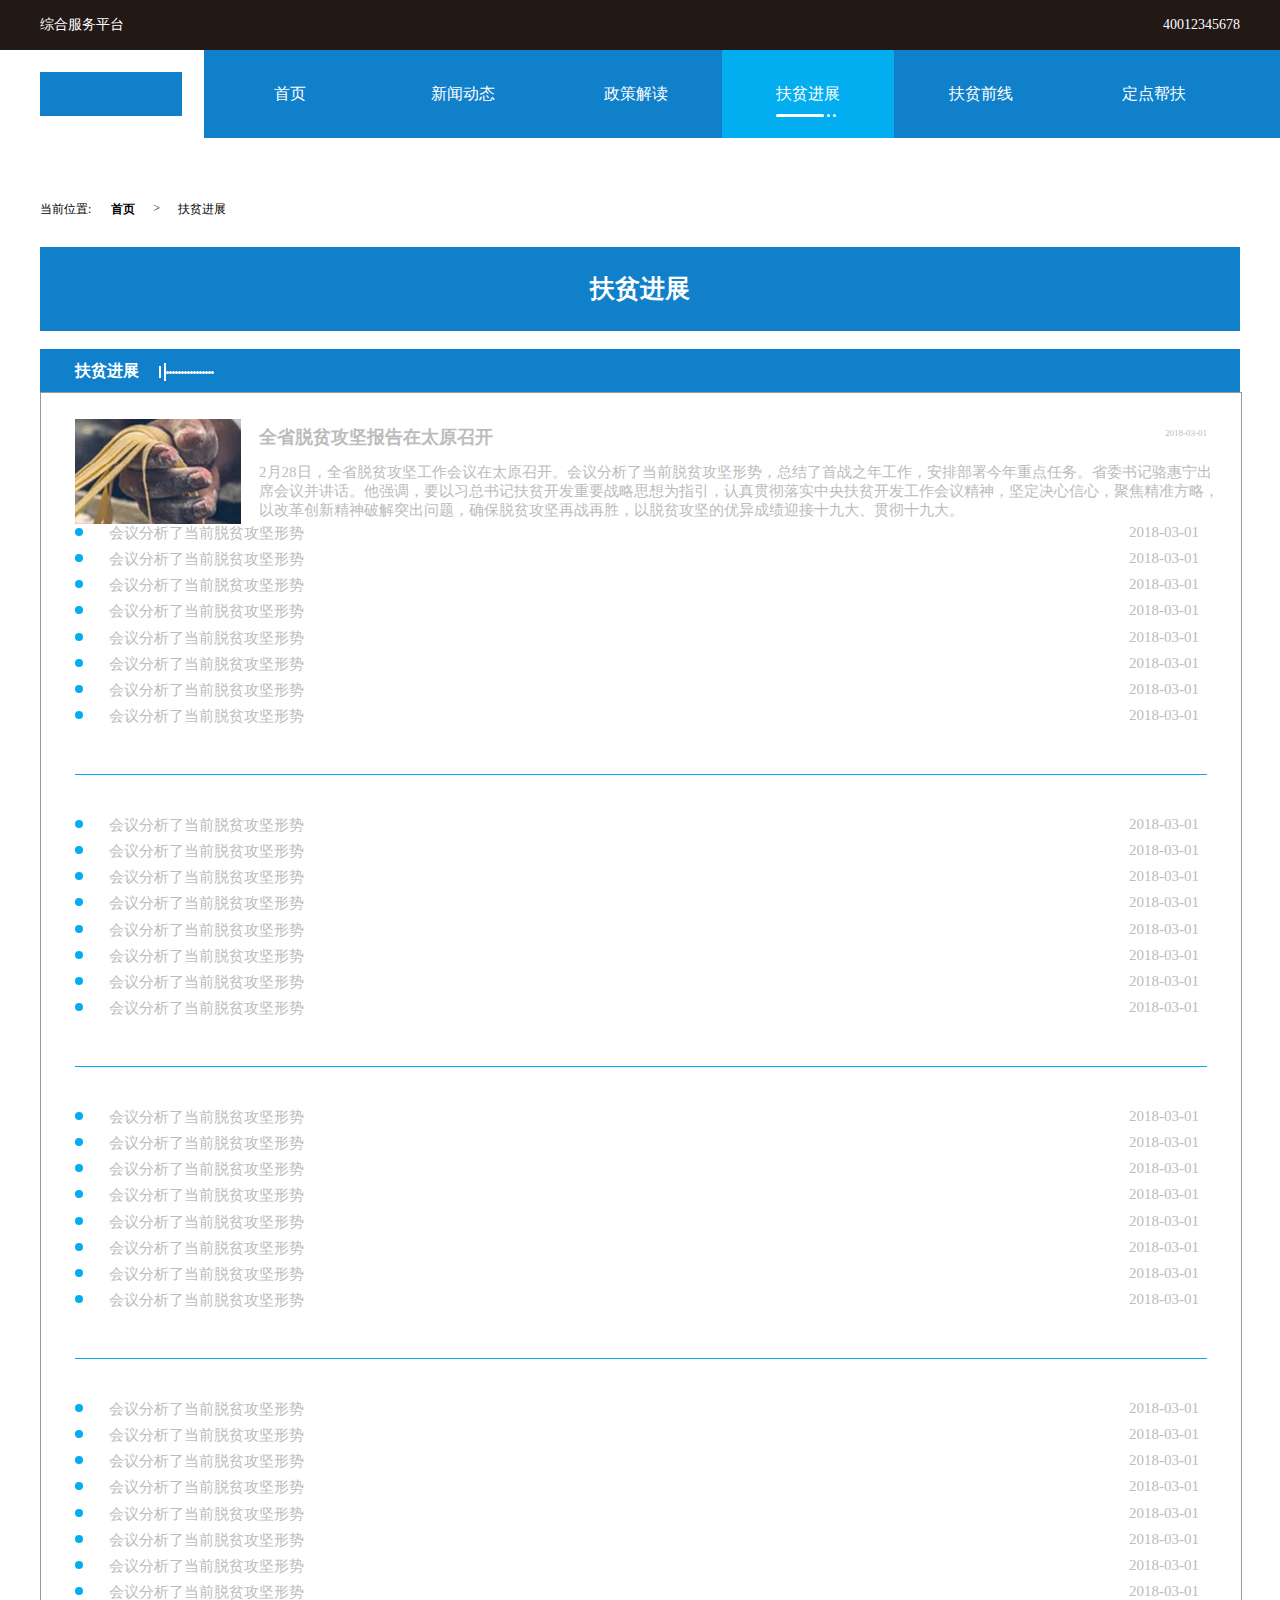
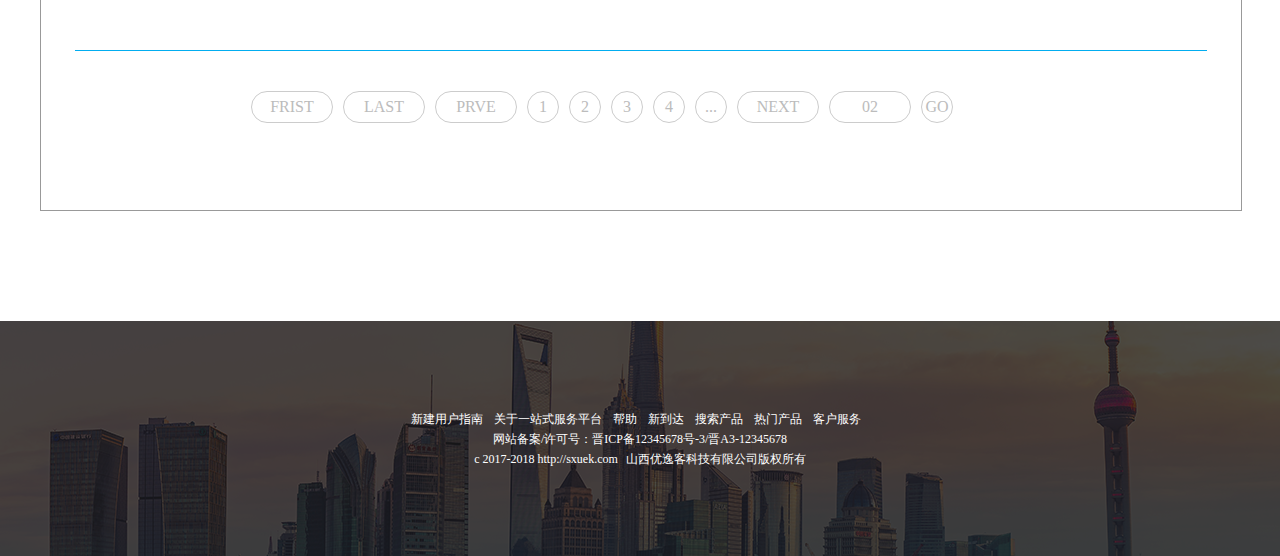
<file: fupinjinzhan.html>
<!doctype html><html lang="en"><head>    <meta charset="UTF-8">    <meta name="viewport"          content="width=device-width, user-scalable=no, initial-scale=1.0, maximum-scale=1.0, minimum-scale=1.0">    <meta http-equiv="X-UA-Compatible" content="ie=edge">    <title>扶贫进展</title>    <link rel="stylesheet" href="css/public.css">    <link rel="stylesheet" href="css/headfooter.css">    <link rel="stylesheet" href="css/fupinjinzhan.css">    <link rel="stylesheet" href="css/index.css"></head><body><div id="head">    <div class="head_top">        <div class="head_tmain">            <p>综合服务平台</p>            <p>40012345678</p>        </div>    </div>    <div id="head_bottom">        <div class="left"></div>        <div class="right"></div>        <div class="head_bottom">            <div class="head_bottom_left">                <div></div>                <span>&#xe6b7;</span>            </div>            <div class="head_bottom_right">                <ul>                    <a href="index.html">                        <li >                            首页                        </li>                    </a>                    <a href="xinwendongtai.html">                        <li>新闻动态                        </li>                    </a>                    <a href="zhengcejiedu.html">                        <li>政策解读</li>                    </a>                    <a href="fupinjinzhan.html">                        <li class="active">扶贫进展                            <div class="head_xian">                                <div class="head_line"></div>                                <div class="head_dian"></div>                                <div class="head_dian"></div>                            </div>                        </li>                    </a>                    <a href="fupin.html">                        <li>扶贫前线</li>                    </a>                    <a href="biaodan.html">                        <li>定点帮扶</li>                    </a>                </ul>            </div>        </div>    </div></div><!--主体--><main>    <div id="main">        <div class="main_top">            <div class="main_top_wenzi">                <span>当前位置:</span>                <span>首页</span>                <span> > </span>                <span>扶贫进展</span>            </div>        </div>        <div class="main_biaoti">            <div class="main_biaoti_big">扶贫进展</div>            <div class="main_biaoti_small">                <span>扶贫进展</span>                <div class="main_biaoti_small_line1"></div>                <div class="main_biaoti_small_line2"></div>                <div class="main_biaoti_small_line3">                    <div class="main_biaoti_small_line3_list"></div>                    <div class="main_biaoti_small_line3_list"></div>                    <div class="main_biaoti_small_line3_list"></div>                    <div class="main_biaoti_small_line3_list"></div>                    <div class="main_biaoti_small_line3_list"></div>                    <div class="main_biaoti_small_line3_list"></div>                    <div class="main_biaoti_small_line3_list"></div>                    <div class="main_biaoti_small_line3_list"></div>                    <div class="main_biaoti_small_line3_list"></div>                    <div class="main_biaoti_small_line3_list"></div>                    <div class="main_biaoti_small_line3_list"></div>                    <div class="main_biaoti_small_line3_list"></div>                    <div class="main_biaoti_small_line3_list"></div>                    <div class="main_biaoti_small_line3_list"></div>                    <div class="main_biaoti_small_line3_list"></div>                    <div class="main_biaoti_small_line3_list"></div>                </div>            </div>        </div>        <div class="main_bottom">            <div class="main_bottom_top">                <div class="main_bottom_top">                    <div class="main_bottom_top_left"><img src="img/01.gif" alt=""></div>                    <div class="main_bottom_top_right">                        <div class="main_bottom_top_right_biaoti">                            <a href="jinzhan.html" style="color: #bcbcbc;"><div class="main_bottom_top_right_biaoti1">全省脱贫攻坚报告在太原召开</div></a>                            <div class="main_bottom_top_right_biaoti2">                                <div class="main_bottom_top_right_biaoti4">&#xe614;</div>                                <div class="main_bottom_top_right_biaoti3">2018-03-01</div>                            </div>                        </div>                        <div class="main_bottom_top_right_content">                            2月28日，全省脱贫攻坚工作会议在太原召开。会议分析了当前脱贫攻坚形势，总结了首战之年工作，安排部署今年重点任务。省委书记骆惠宁出席会议并讲话。他强调，要以习总书记扶贫开发重要战略思想为指引，认真贯彻落实中央扶贫开发工作会议精神，坚定决心信心，聚焦精准方略，以改革创新精神破解突出问题，确保脱贫攻坚再战再胜，以脱贫攻坚的优异成绩迎接十九大、贯彻十九大。                        </div>                    </div>                </div>            </div>            <div class="main_bottom_content">                <div class="main_bottom_list">                    <div class="main_bottom_list_box">                        <div class="main_bottom_list_box_list">                            <div class="main_bottom_list_box_list_dian"></div>                            <div class="main_bottom_list_box_list_content">会议分析了当前脱贫攻坚形势</div>                            <div class="main_bottom_list_box_list_right">                                <div class="main_bottom_list_box_list_right1">&#xe614;</div>                                <div class="main_bottom_list_box_list_right2">2018-03-01</div>                            </div>                        </div>                        <div class="main_bottom_list_box_list">                        <div class="main_bottom_list_box_list_dian"></div>                        <div class="main_bottom_list_box_list_content">会议分析了当前脱贫攻坚形势</div>                        <div class="main_bottom_list_box_list_right">                            <div class="main_bottom_list_box_list_right1">&#xe614;</div>                            <div class="main_bottom_list_box_list_right2">2018-03-01</div>                        </div>                    </div>                        <div class="main_bottom_list_box_list">                        <div class="main_bottom_list_box_list_dian"></div>                        <div class="main_bottom_list_box_list_content">会议分析了当前脱贫攻坚形势</div>                        <div class="main_bottom_list_box_list_right">                            <div class="main_bottom_list_box_list_right1">&#xe614;</div>                            <div class="main_bottom_list_box_list_right2">2018-03-01</div>                        </div>                    </div>                        <div class="main_bottom_list_box_list">                        <div class="main_bottom_list_box_list_dian"></div>                        <div class="main_bottom_list_box_list_content">会议分析了当前脱贫攻坚形势</div>                        <div class="main_bottom_list_box_list_right">                            <div class="main_bottom_list_box_list_right1">&#xe614;</div>                            <div class="main_bottom_list_box_list_right2">2018-03-01</div>                        </div>                    </div>                        <div class="main_bottom_list_box_list">                        <div class="main_bottom_list_box_list_dian"></div>                        <div class="main_bottom_list_box_list_content">会议分析了当前脱贫攻坚形势</div>                        <div class="main_bottom_list_box_list_right">                            <div class="main_bottom_list_box_list_right1">&#xe614;</div>                            <div class="main_bottom_list_box_list_right2">2018-03-01</div>                        </div>                    </div>                        <div class="main_bottom_list_box_list">                        <div class="main_bottom_list_box_list_dian"></div>                        <div class="main_bottom_list_box_list_content">会议分析了当前脱贫攻坚形势</div>                        <div class="main_bottom_list_box_list_right">                            <div class="main_bottom_list_box_list_right1">&#xe614;</div>                            <div class="main_bottom_list_box_list_right2">2018-03-01</div>                        </div>                    </div>                        <div class="main_bottom_list_box_list">                        <div class="main_bottom_list_box_list_dian"></div>                        <div class="main_bottom_list_box_list_content">会议分析了当前脱贫攻坚形势</div>                        <div class="main_bottom_list_box_list_right">                            <div class="main_bottom_list_box_list_right1">&#xe614;</div>                            <div class="main_bottom_list_box_list_right2">2018-03-01</div>                        </div>                    </div>                        <div class="main_bottom_list_box_list">                        <div class="main_bottom_list_box_list_dian"></div>                        <div class="main_bottom_list_box_list_content">会议分析了当前脱贫攻坚形势</div>                        <div class="main_bottom_list_box_list_right">                            <div class="main_bottom_list_box_list_right1">&#xe614;</div>                            <div class="main_bottom_list_box_list_right2">2018-03-01</div>                        </div>                    </div>                    </div>                </div>                <div class="main_bottom_list">                    <div class="main_bottom_list_box">                        <div class="main_bottom_list_box_list">                            <div class="main_bottom_list_box_list_dian"></div>                            <div class="main_bottom_list_box_list_content">会议分析了当前脱贫攻坚形势</div>                            <div class="main_bottom_list_box_list_right">                                <div class="main_bottom_list_box_list_right1">&#xe614;</div>                                <div class="main_bottom_list_box_list_right2">2018-03-01</div>                            </div>                        </div>                        <div class="main_bottom_list_box_list">                            <div class="main_bottom_list_box_list_dian"></div>                            <div class="main_bottom_list_box_list_content">会议分析了当前脱贫攻坚形势</div>                            <div class="main_bottom_list_box_list_right">                                <div class="main_bottom_list_box_list_right1">&#xe614;</div>                                <div class="main_bottom_list_box_list_right2">2018-03-01</div>                            </div>                        </div>                        <div class="main_bottom_list_box_list">                            <div class="main_bottom_list_box_list_dian"></div>                            <div class="main_bottom_list_box_list_content">会议分析了当前脱贫攻坚形势</div>                            <div class="main_bottom_list_box_list_right">                                <div class="main_bottom_list_box_list_right1">&#xe614;</div>                                <div class="main_bottom_list_box_list_right2">2018-03-01</div>                            </div>                        </div>                        <div class="main_bottom_list_box_list">                            <div class="main_bottom_list_box_list_dian"></div>                            <div class="main_bottom_list_box_list_content">会议分析了当前脱贫攻坚形势</div>                            <div class="main_bottom_list_box_list_right">                                <div class="main_bottom_list_box_list_right1">&#xe614;</div>                                <div class="main_bottom_list_box_list_right2">2018-03-01</div>                            </div>                        </div>                        <div class="main_bottom_list_box_list">                            <div class="main_bottom_list_box_list_dian"></div>                            <div class="main_bottom_list_box_list_content">会议分析了当前脱贫攻坚形势</div>                            <div class="main_bottom_list_box_list_right">                                <div class="main_bottom_list_box_list_right1">&#xe614;</div>                                <div class="main_bottom_list_box_list_right2">2018-03-01</div>                            </div>                        </div>                        <div class="main_bottom_list_box_list">                            <div class="main_bottom_list_box_list_dian"></div>                            <div class="main_bottom_list_box_list_content">会议分析了当前脱贫攻坚形势</div>                            <div class="main_bottom_list_box_list_right">                                <div class="main_bottom_list_box_list_right1">&#xe614;</div>                                <div class="main_bottom_list_box_list_right2">2018-03-01</div>                            </div>                        </div>                        <div class="main_bottom_list_box_list">                            <div class="main_bottom_list_box_list_dian"></div>                            <div class="main_bottom_list_box_list_content">会议分析了当前脱贫攻坚形势</div>                            <div class="main_bottom_list_box_list_right">                                <div class="main_bottom_list_box_list_right1">&#xe614;</div>                                <div class="main_bottom_list_box_list_right2">2018-03-01</div>                            </div>                        </div>                        <div class="main_bottom_list_box_list">                            <div class="main_bottom_list_box_list_dian"></div>                            <div class="main_bottom_list_box_list_content">会议分析了当前脱贫攻坚形势</div>                            <div class="main_bottom_list_box_list_right">                                <div class="main_bottom_list_box_list_right1">&#xe614;</div>                                <div class="main_bottom_list_box_list_right2">2018-03-01</div>                            </div>                        </div>                    </div>                </div>                <div class="main_bottom_list">                    <div class="main_bottom_list_box">                        <div class="main_bottom_list_box_list">                            <div class="main_bottom_list_box_list_dian"></div>                            <div class="main_bottom_list_box_list_content">会议分析了当前脱贫攻坚形势</div>                            <div class="main_bottom_list_box_list_right">                                <div class="main_bottom_list_box_list_right1">&#xe614;</div>                                <div class="main_bottom_list_box_list_right2">2018-03-01</div>                            </div>                        </div>                        <div class="main_bottom_list_box_list">                            <div class="main_bottom_list_box_list_dian"></div>                            <div class="main_bottom_list_box_list_content">会议分析了当前脱贫攻坚形势</div>                            <div class="main_bottom_list_box_list_right">                                <div class="main_bottom_list_box_list_right1">&#xe614;</div>                                <div class="main_bottom_list_box_list_right2">2018-03-01</div>                            </div>                        </div>                        <div class="main_bottom_list_box_list">                            <div class="main_bottom_list_box_list_dian"></div>                            <div class="main_bottom_list_box_list_content">会议分析了当前脱贫攻坚形势</div>                            <div class="main_bottom_list_box_list_right">                                <div class="main_bottom_list_box_list_right1">&#xe614;</div>                                <div class="main_bottom_list_box_list_right2">2018-03-01</div>                            </div>                        </div>                        <div class="main_bottom_list_box_list">                            <div class="main_bottom_list_box_list_dian"></div>                            <div class="main_bottom_list_box_list_content">会议分析了当前脱贫攻坚形势</div>                            <div class="main_bottom_list_box_list_right">                                <div class="main_bottom_list_box_list_right1">&#xe614;</div>                                <div class="main_bottom_list_box_list_right2">2018-03-01</div>                            </div>                        </div>                        <div class="main_bottom_list_box_list">                            <div class="main_bottom_list_box_list_dian"></div>                            <div class="main_bottom_list_box_list_content">会议分析了当前脱贫攻坚形势</div>                            <div class="main_bottom_list_box_list_right">                                <div class="main_bottom_list_box_list_right1">&#xe614;</div>                                <div class="main_bottom_list_box_list_right2">2018-03-01</div>                            </div>                        </div>                        <div class="main_bottom_list_box_list">                            <div class="main_bottom_list_box_list_dian"></div>                            <div class="main_bottom_list_box_list_content">会议分析了当前脱贫攻坚形势</div>                            <div class="main_bottom_list_box_list_right">                                <div class="main_bottom_list_box_list_right1">&#xe614;</div>                                <div class="main_bottom_list_box_list_right2">2018-03-01</div>                            </div>                        </div>                        <div class="main_bottom_list_box_list">                            <div class="main_bottom_list_box_list_dian"></div>                            <div class="main_bottom_list_box_list_content">会议分析了当前脱贫攻坚形势</div>                            <div class="main_bottom_list_box_list_right">                                <div class="main_bottom_list_box_list_right1">&#xe614;</div>                                <div class="main_bottom_list_box_list_right2">2018-03-01</div>                            </div>                        </div>                        <div class="main_bottom_list_box_list">                            <div class="main_bottom_list_box_list_dian"></div>                            <div class="main_bottom_list_box_list_content">会议分析了当前脱贫攻坚形势</div>                            <div class="main_bottom_list_box_list_right">                                <div class="main_bottom_list_box_list_right1">&#xe614;</div>                                <div class="main_bottom_list_box_list_right2">2018-03-01</div>                            </div>                        </div>                    </div>                </div>                <div class="main_bottom_list">                    <div class="main_bottom_list_box">                        <div class="main_bottom_list_box_list">                            <div class="main_bottom_list_box_list_dian"></div>                            <div class="main_bottom_list_box_list_content">会议分析了当前脱贫攻坚形势</div>                            <div class="main_bottom_list_box_list_right">                                <div class="main_bottom_list_box_list_right1">&#xe614;</div>                                <div class="main_bottom_list_box_list_right2">2018-03-01</div>                            </div>                        </div>                        <div class="main_bottom_list_box_list">                            <div class="main_bottom_list_box_list_dian"></div>                            <div class="main_bottom_list_box_list_content">会议分析了当前脱贫攻坚形势</div>                            <div class="main_bottom_list_box_list_right">                                <div class="main_bottom_list_box_list_right1">&#xe614;</div>                                <div class="main_bottom_list_box_list_right2">2018-03-01</div>                            </div>                        </div>                        <div class="main_bottom_list_box_list">                            <div class="main_bottom_list_box_list_dian"></div>                            <div class="main_bottom_list_box_list_content">会议分析了当前脱贫攻坚形势</div>                            <div class="main_bottom_list_box_list_right">                                <div class="main_bottom_list_box_list_right1">&#xe614;</div>                                <div class="main_bottom_list_box_list_right2">2018-03-01</div>                            </div>                        </div>                        <div class="main_bottom_list_box_list">                            <div class="main_bottom_list_box_list_dian"></div>                            <div class="main_bottom_list_box_list_content">会议分析了当前脱贫攻坚形势</div>                            <div class="main_bottom_list_box_list_right">                                <div class="main_bottom_list_box_list_right1">&#xe614;</div>                                <div class="main_bottom_list_box_list_right2">2018-03-01</div>                            </div>                        </div>                        <div class="main_bottom_list_box_list">                            <div class="main_bottom_list_box_list_dian"></div>                            <div class="main_bottom_list_box_list_content">会议分析了当前脱贫攻坚形势</div>                            <div class="main_bottom_list_box_list_right">                                <div class="main_bottom_list_box_list_right1">&#xe614;</div>                                <div class="main_bottom_list_box_list_right2">2018-03-01</div>                            </div>                        </div>                        <div class="main_bottom_list_box_list">                            <div class="main_bottom_list_box_list_dian"></div>                            <div class="main_bottom_list_box_list_content">会议分析了当前脱贫攻坚形势</div>                            <div class="main_bottom_list_box_list_right">                                <div class="main_bottom_list_box_list_right1">&#xe614;</div>                                <div class="main_bottom_list_box_list_right2">2018-03-01</div>                            </div>                        </div>                        <div class="main_bottom_list_box_list">                            <div class="main_bottom_list_box_list_dian"></div>                            <div class="main_bottom_list_box_list_content">会议分析了当前脱贫攻坚形势</div>                            <div class="main_bottom_list_box_list_right">                                <div class="main_bottom_list_box_list_right1">&#xe614;</div>                                <div class="main_bottom_list_box_list_right2">2018-03-01</div>                            </div>                        </div>                        <div class="main_bottom_list_box_list">                            <div class="main_bottom_list_box_list_dian"></div>                            <div class="main_bottom_list_box_list_content">会议分析了当前脱贫攻坚形势</div>                            <div class="main_bottom_list_box_list_right">                                <div class="main_bottom_list_box_list_right1">&#xe614;</div>                                <div class="main_bottom_list_box_list_right2">2018-03-01</div>                            </div>                        </div>                    </div>                </div>            </div>            <div class="main_bottom_bottom">                <div class="fenye">                    <div class="fenye_a">FRIST</div>                    <div class="fenye_a">LAST</div>                    <div class="fenye_a">PRVE</div>                    <div class="page">                        <div class="quan">1</div>                        <div class="quan">2</div>                        <div class="quan">3</div>                        <div class="quan">4</div>                        <div class="quan">...</div>                    </div>                    <div class="fenye_a">NEXT</div>                    <div class="fenye_a">02</div>                    <div class="quan">GO</div>                </div>            </div>        </div>    </div></main><!--底部--><footer>    <div class="footer">        <p><a href="">新建用户指南 </a>  <a href="">关于一站式服务平台</a>   <a href="">帮助</a>   <a href="">新到达</a>   <a href="">搜索产品</a>   <a href="">热门产品</a>   <a href="">客户服务</a><br>            网站备案/许可号：晋ICP备12345678号-3/晋A3-12345678<br>            c 2017-2018 <a href="">http://sxuek.com</a>山西优逸客科技有限公司版权所有</p>    </div></footer></body></html>
</file>
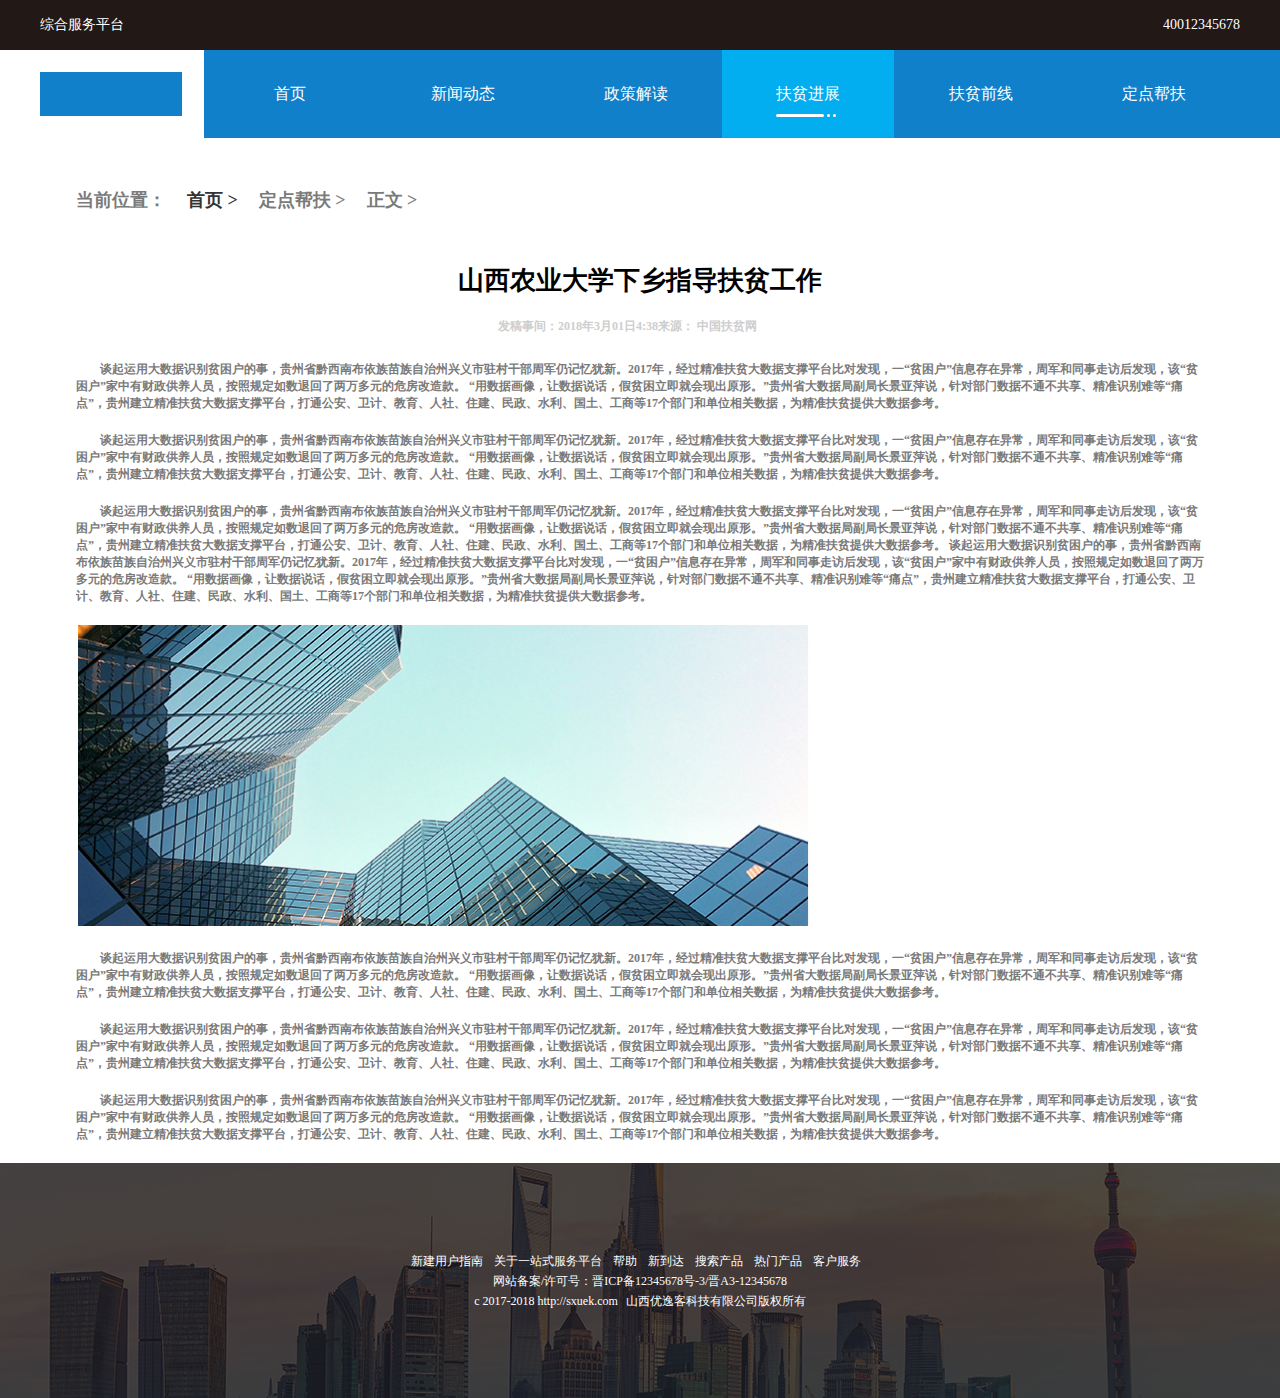
<file: jinzhan.html>
<!DOCTYPE html>
<html lang="en">
<head>
	<meta charset="UTF-8">
	<title>Document</title>
	<link rel="stylesheet" href="css/public.css">
	<link rel="stylesheet" href="css/headfooter.css">
	<link rel="stylesheet" href="css/newdongtai.css">
</head>
<body>
<!-- 头部开始 -->
<div id="head">
	<div class="head_top">
		<div class="head_tmain">
			<p>综合服务平台</p>
			<p>40012345678</p>
		</div>
	</div>
	<div id="head_bottom">
		<div class="left"></div>
		<div class="right"></div>
		<div class="head_bottom">
			<div class="head_bottom_left">
				<div></div>
				<span>&#xe6b7;</span>
			</div>
			<div class="head_bottom_right">
				<ul>
					<a href="index.html">
						<li >
							首页
						</li>
					</a>
					<a href="xinwendongtai.html">
						<li>新闻动态

						</li>
					</a>
					<a href="zhengcejiedu.html">
						<li>政策解读</li>
					</a>
					<a href="fupinjinzhan.html">
						<li class="active">扶贫进展
							<div class="head_xian">
								<div class="head_line"></div>
								<div class="head_dian"></div>
								<div class="head_dian"></div>
							</div>
						</li>
					</a>
					<a href="fupin.html">
						<li>扶贫前线</li>
					</a>
					<a href="biaodan.html">
						<li>定点帮扶</li>
					</a>
				</ul>
			</div>
		</div>
	</div>

</div>
<!-- 头部结束 -->
<!-- 导航开始 -->
<div class="daohang1">
	<div class="daohang2">
		<h1>当前位置：</h1>
		<h2>首页 ></h2>
		<h3>定点帮扶 ></h3>
		<h4>正文 ></h4>
	</div>
</div>
<!-- 导航结束 -->
<!-- 正文开始 -->
<div class="content">
	<div class="title">
		<h1>山西农业大学下乡指导扶贫工作</h1>
		<div class="time">
			<h1>发稿事间：2018年3月01日4:38</h1>
			<h2>来源： 中国扶贫网</h2>
		</div>
	</div>
	<div class="neirong">
		<h1>

			谈起运用大数据识别贫困户的事，贵州省黔西南布依族苗族自治州兴义市驻村干部周军仍记忆犹新。2017年，经过精准扶贫大数据支撑平台比对发现，一“贫困户”信息存在异常，周军和同事走访后发现，该“贫困户”家中有财政供养人员，按照规定如数退回了两万多元的危房改造款。

			“用数据画像，让数据说话，假贫困立即就会现出原形。”贵州省大数据局副局长景亚萍说，针对部门数据不通不共享、精准识别难等“痛点”，贵州建立精准扶贫大数据支撑平台，打通公安、卫计、教育、人社、住建、民政、水利、国土、工商等17个部门和单位相关数据，为精准扶贫提供大数据参考。</h1>

		<h1>谈起运用大数据识别贫困户的事，贵州省黔西南布依族苗族自治州兴义市驻村干部周军仍记忆犹新。2017年，经过精准扶贫大数据支撑平台比对发现，一“贫困户”信息存在异常，周军和同事走访后发现，该“贫困户”家中有财政供养人员，按照规定如数退回了两万多元的危房改造款。

			“用数据画像，让数据说话，假贫困立即就会现出原形。”贵州省大数据局副局长景亚萍说，针对部门数据不通不共享、精准识别难等“痛点”，贵州建立精准扶贫大数据支撑平台，打通公安、卫计、教育、人社、住建、民政、水利、国土、工商等17个部门和单位相关数据，为精准扶贫提供大数据参考。</h1>

		<h1>谈起运用大数据识别贫困户的事，贵州省黔西南布依族苗族自治州兴义市驻村干部周军仍记忆犹新。2017年，经过精准扶贫大数据支撑平台比对发现，一“贫困户”信息存在异常，周军和同事走访后发现，该“贫困户”家中有财政供养人员，按照规定如数退回了两万多元的危房改造款。

			“用数据画像，让数据说话，假贫困立即就会现出原形。”贵州省大数据局副局长景亚萍说，针对部门数据不通不共享、精准识别难等“痛点”，贵州建立精准扶贫大数据支撑平台，打通公安、卫计、教育、人社、住建、民政、水利、国土、工商等17个部门和单位相关数据，为精准扶贫提供大数据参考。
			谈起运用大数据识别贫困户的事，贵州省黔西南布依族苗族自治州兴义市驻村干部周军仍记忆犹新。2017年，经过精准扶贫大数据支撑平台比对发现，一“贫困户”信息存在异常，周军和同事走访后发现，该“贫困户”家中有财政供养人员，按照规定如数退回了两万多元的危房改造款。

			“用数据画像，让数据说话，假贫困立即就会现出原形。”贵州省大数据局副局长景亚萍说，针对部门数据不通不共享、精准识别难等“痛点”，贵州建立精准扶贫大数据支撑平台，打通公安、卫计、教育、人社、住建、民政、水利、国土、工商等17个部门和单位相关数据，为精准扶贫提供大数据参考。</h1>

		<img src="img/b.jpg" alt="">

		<h1>谈起运用大数据识别贫困户的事，贵州省黔西南布依族苗族自治州兴义市驻村干部周军仍记忆犹新。2017年，经过精准扶贫大数据支撑平台比对发现，一“贫困户”信息存在异常，周军和同事走访后发现，该“贫困户”家中有财政供养人员，按照规定如数退回了两万多元的危房改造款。

			“用数据画像，让数据说话，假贫困立即就会现出原形。”贵州省大数据局副局长景亚萍说，针对部门数据不通不共享、精准识别难等“痛点”，贵州建立精准扶贫大数据支撑平台，打通公安、卫计、教育、人社、住建、民政、水利、国土、工商等17个部门和单位相关数据，为精准扶贫提供大数据参考。</h1>

		<h1>谈起运用大数据识别贫困户的事，贵州省黔西南布依族苗族自治州兴义市驻村干部周军仍记忆犹新。2017年，经过精准扶贫大数据支撑平台比对发现，一“贫困户”信息存在异常，周军和同事走访后发现，该“贫困户”家中有财政供养人员，按照规定如数退回了两万多元的危房改造款。

			“用数据画像，让数据说话，假贫困立即就会现出原形。”贵州省大数据局副局长景亚萍说，针对部门数据不通不共享、精准识别难等“痛点”，贵州建立精准扶贫大数据支撑平台，打通公安、卫计、教育、人社、住建、民政、水利、国土、工商等17个部门和单位相关数据，为精准扶贫提供大数据参考。</h1>

		<h1>谈起运用大数据识别贫困户的事，贵州省黔西南布依族苗族自治州兴义市驻村干部周军仍记忆犹新。2017年，经过精准扶贫大数据支撑平台比对发现，一“贫困户”信息存在异常，周军和同事走访后发现，该“贫困户”家中有财政供养人员，按照规定如数退回了两万多元的危房改造款。

			“用数据画像，让数据说话，假贫困立即就会现出原形。”贵州省大数据局副局长景亚萍说，针对部门数据不通不共享、精准识别难等“痛点”，贵州建立精准扶贫大数据支撑平台，打通公安、卫计、教育、人社、住建、民政、水利、国土、工商等17个部门和单位相关数据，为精准扶贫提供大数据参考。
		</h1>
	</div>

</div>
<footer>
	<div class="footer">
		<p><a href="">新建用户指南 </a>  <a href="">关于一站式服务平台</a>   <a href="">帮助</a>   <a href="">新到达</a>   <a href="">搜索产品</a>   <a href="">热门产品</a>   <a href="">客户服务</a><br>
			网站备案/许可号：晋ICP备12345678号-3/晋A3-12345678<br>
			c 2017-2018 <a href="">http://sxuek.com</a>山西优逸客科技有限公司版权所有</p>
	</div>
</footer>

</body>
</html>
</file>
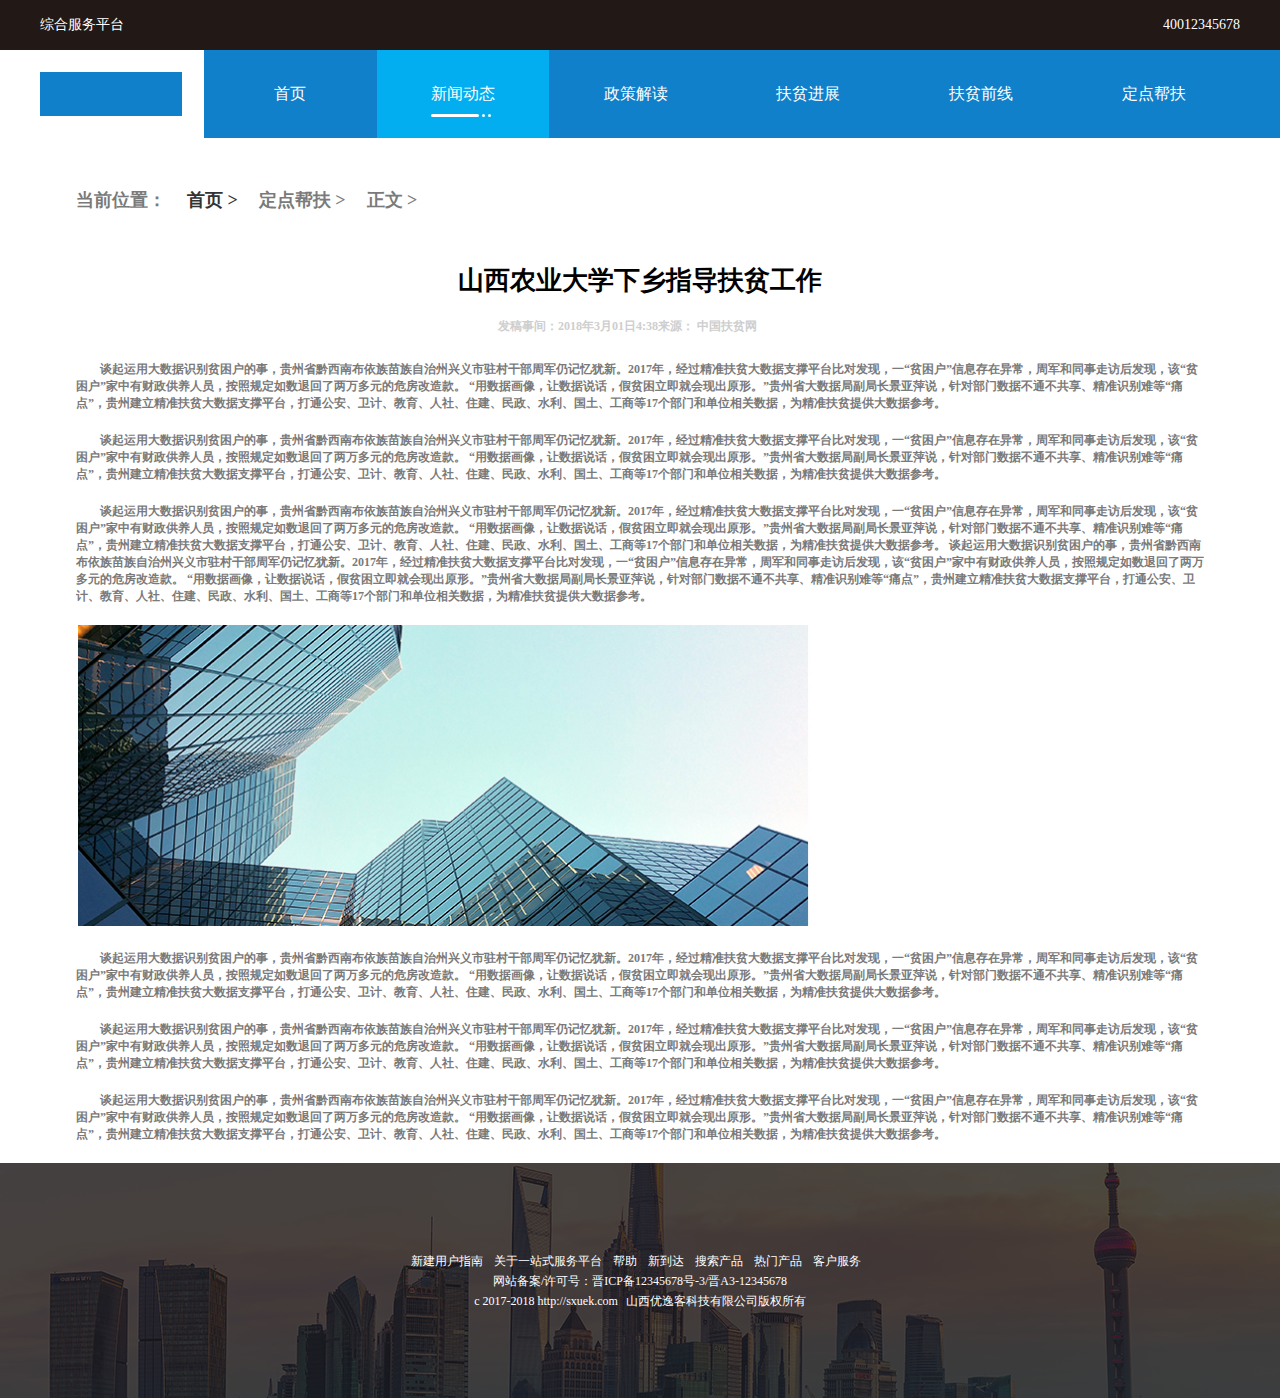
<file: newdongtai.html>
<!DOCTYPE html>
<html lang="en">
<head>
	<meta charset="UTF-8">
	<title>Document</title>
	<link rel="stylesheet" href="css/public.css">
	<link rel="stylesheet" href="css/headfooter.css">
	<link rel="stylesheet" href="css/newdongtai.css">
</head>
<body>
	<!-- 头部开始 -->
	<div id="head">
		<div class="head_top">
			<div class="head_tmain">
				<p>综合服务平台</p>
				<p>40012345678</p>
			</div>
		</div>
		<div id="head_bottom">
			<div class="left"></div>
			<div class="right"></div>
			<div class="head_bottom">
				<div class="head_bottom_left">
					<div></div>
					<span>&#xe6b7;</span>
				</div>
				<div class="head_bottom_right">
					<ul>
						<a href="index.html">
							<li >
								首页
							</li>
						</a>
						<a href="xinwendongtai.html">
							<li class="active">新闻动态
								<div class="head_xian">
								<div class="head_line"></div>
								<div class="head_dian"></div>
								<div class="head_dian"></div>
								</div>
							</li>
						</a>
						<a href="zhengcejiedu.html">
							<li>政策解读</li>
						</a>
						<a href="fupinjinzhan.html">
							<li>扶贫进展</li>
						</a>
						<a href="fupin.html">
							<li>扶贫前线</li>
						</a>
						<a href="biaodan.html">
							<li>定点帮扶</li>
						</a>
					</ul>
				</div>
			</div>
		</div>

	</div>
	<!-- 头部结束 -->
	<!-- 导航开始 -->
	<div class="daohang1">	
		<div class="daohang2">
			<h1>当前位置：</h1>
			<h2>首页 ></h2>
			<h3>定点帮扶 ></h3>
			<h4>正文 ></h4>
		</div>
	</div>
	<!-- 导航结束 -->
	<!-- 正文开始 -->
	<div class="content">	
		<div class="title">
			<h1>山西农业大学下乡指导扶贫工作</h1>
		<div class="time">
			<h1>发稿事间：2018年3月01日4:38</h1>
			<h2>来源： 中国扶贫网</h2>
		</div>
		</div>
		<div class="neirong">
			<h1>

				谈起运用大数据识别贫困户的事，贵州省黔西南布依族苗族自治州兴义市驻村干部周军仍记忆犹新。2017年，经过精准扶贫大数据支撑平台比对发现，一“贫困户”信息存在异常，周军和同事走访后发现，该“贫困户”家中有财政供养人员，按照规定如数退回了两万多元的危房改造款。

“用数据画像，让数据说话，假贫困立即就会现出原形。”贵州省大数据局副局长景亚萍说，针对部门数据不通不共享、精准识别难等“痛点”，贵州建立精准扶贫大数据支撑平台，打通公安、卫计、教育、人社、住建、民政、水利、国土、工商等17个部门和单位相关数据，为精准扶贫提供大数据参考。</h1>

				<h1>谈起运用大数据识别贫困户的事，贵州省黔西南布依族苗族自治州兴义市驻村干部周军仍记忆犹新。2017年，经过精准扶贫大数据支撑平台比对发现，一“贫困户”信息存在异常，周军和同事走访后发现，该“贫困户”家中有财政供养人员，按照规定如数退回了两万多元的危房改造款。

“用数据画像，让数据说话，假贫困立即就会现出原形。”贵州省大数据局副局长景亚萍说，针对部门数据不通不共享、精准识别难等“痛点”，贵州建立精准扶贫大数据支撑平台，打通公安、卫计、教育、人社、住建、民政、水利、国土、工商等17个部门和单位相关数据，为精准扶贫提供大数据参考。</h1>

				<h1>谈起运用大数据识别贫困户的事，贵州省黔西南布依族苗族自治州兴义市驻村干部周军仍记忆犹新。2017年，经过精准扶贫大数据支撑平台比对发现，一“贫困户”信息存在异常，周军和同事走访后发现，该“贫困户”家中有财政供养人员，按照规定如数退回了两万多元的危房改造款。

“用数据画像，让数据说话，假贫困立即就会现出原形。”贵州省大数据局副局长景亚萍说，针对部门数据不通不共享、精准识别难等“痛点”，贵州建立精准扶贫大数据支撑平台，打通公安、卫计、教育、人社、住建、民政、水利、国土、工商等17个部门和单位相关数据，为精准扶贫提供大数据参考。
谈起运用大数据识别贫困户的事，贵州省黔西南布依族苗族自治州兴义市驻村干部周军仍记忆犹新。2017年，经过精准扶贫大数据支撑平台比对发现，一“贫困户”信息存在异常，周军和同事走访后发现，该“贫困户”家中有财政供养人员，按照规定如数退回了两万多元的危房改造款。

“用数据画像，让数据说话，假贫困立即就会现出原形。”贵州省大数据局副局长景亚萍说，针对部门数据不通不共享、精准识别难等“痛点”，贵州建立精准扶贫大数据支撑平台，打通公安、卫计、教育、人社、住建、民政、水利、国土、工商等17个部门和单位相关数据，为精准扶贫提供大数据参考。</h1>

				<img src="img/b.jpg" alt="">

				<h1>谈起运用大数据识别贫困户的事，贵州省黔西南布依族苗族自治州兴义市驻村干部周军仍记忆犹新。2017年，经过精准扶贫大数据支撑平台比对发现，一“贫困户”信息存在异常，周军和同事走访后发现，该“贫困户”家中有财政供养人员，按照规定如数退回了两万多元的危房改造款。

“用数据画像，让数据说话，假贫困立即就会现出原形。”贵州省大数据局副局长景亚萍说，针对部门数据不通不共享、精准识别难等“痛点”，贵州建立精准扶贫大数据支撑平台，打通公安、卫计、教育、人社、住建、民政、水利、国土、工商等17个部门和单位相关数据，为精准扶贫提供大数据参考。</h1>

				<h1>谈起运用大数据识别贫困户的事，贵州省黔西南布依族苗族自治州兴义市驻村干部周军仍记忆犹新。2017年，经过精准扶贫大数据支撑平台比对发现，一“贫困户”信息存在异常，周军和同事走访后发现，该“贫困户”家中有财政供养人员，按照规定如数退回了两万多元的危房改造款。

“用数据画像，让数据说话，假贫困立即就会现出原形。”贵州省大数据局副局长景亚萍说，针对部门数据不通不共享、精准识别难等“痛点”，贵州建立精准扶贫大数据支撑平台，打通公安、卫计、教育、人社、住建、民政、水利、国土、工商等17个部门和单位相关数据，为精准扶贫提供大数据参考。</h1>

				<h1>谈起运用大数据识别贫困户的事，贵州省黔西南布依族苗族自治州兴义市驻村干部周军仍记忆犹新。2017年，经过精准扶贫大数据支撑平台比对发现，一“贫困户”信息存在异常，周军和同事走访后发现，该“贫困户”家中有财政供养人员，按照规定如数退回了两万多元的危房改造款。

“用数据画像，让数据说话，假贫困立即就会现出原形。”贵州省大数据局副局长景亚萍说，针对部门数据不通不共享、精准识别难等“痛点”，贵州建立精准扶贫大数据支撑平台，打通公安、卫计、教育、人社、住建、民政、水利、国土、工商等17个部门和单位相关数据，为精准扶贫提供大数据参考。
			</h1>
		</div>

	</div>
	<footer>
		<div class="footer">
			<p><a href="">新建用户指南 </a>  <a href="">关于一站式服务平台</a>   <a href="">帮助</a>   <a href="">新到达</a>   <a href="">搜索产品</a>   <a href="">热门产品</a>   <a href="">客户服务</a><br>
				网站备案/许可号：晋ICP备12345678号-3/晋A3-12345678<br>
				c 2017-2018 <a href="">http://sxuek.com</a>山西优逸客科技有限公司版权所有</p>
		</div>
	</footer>
	
</body>
</html>
</file>
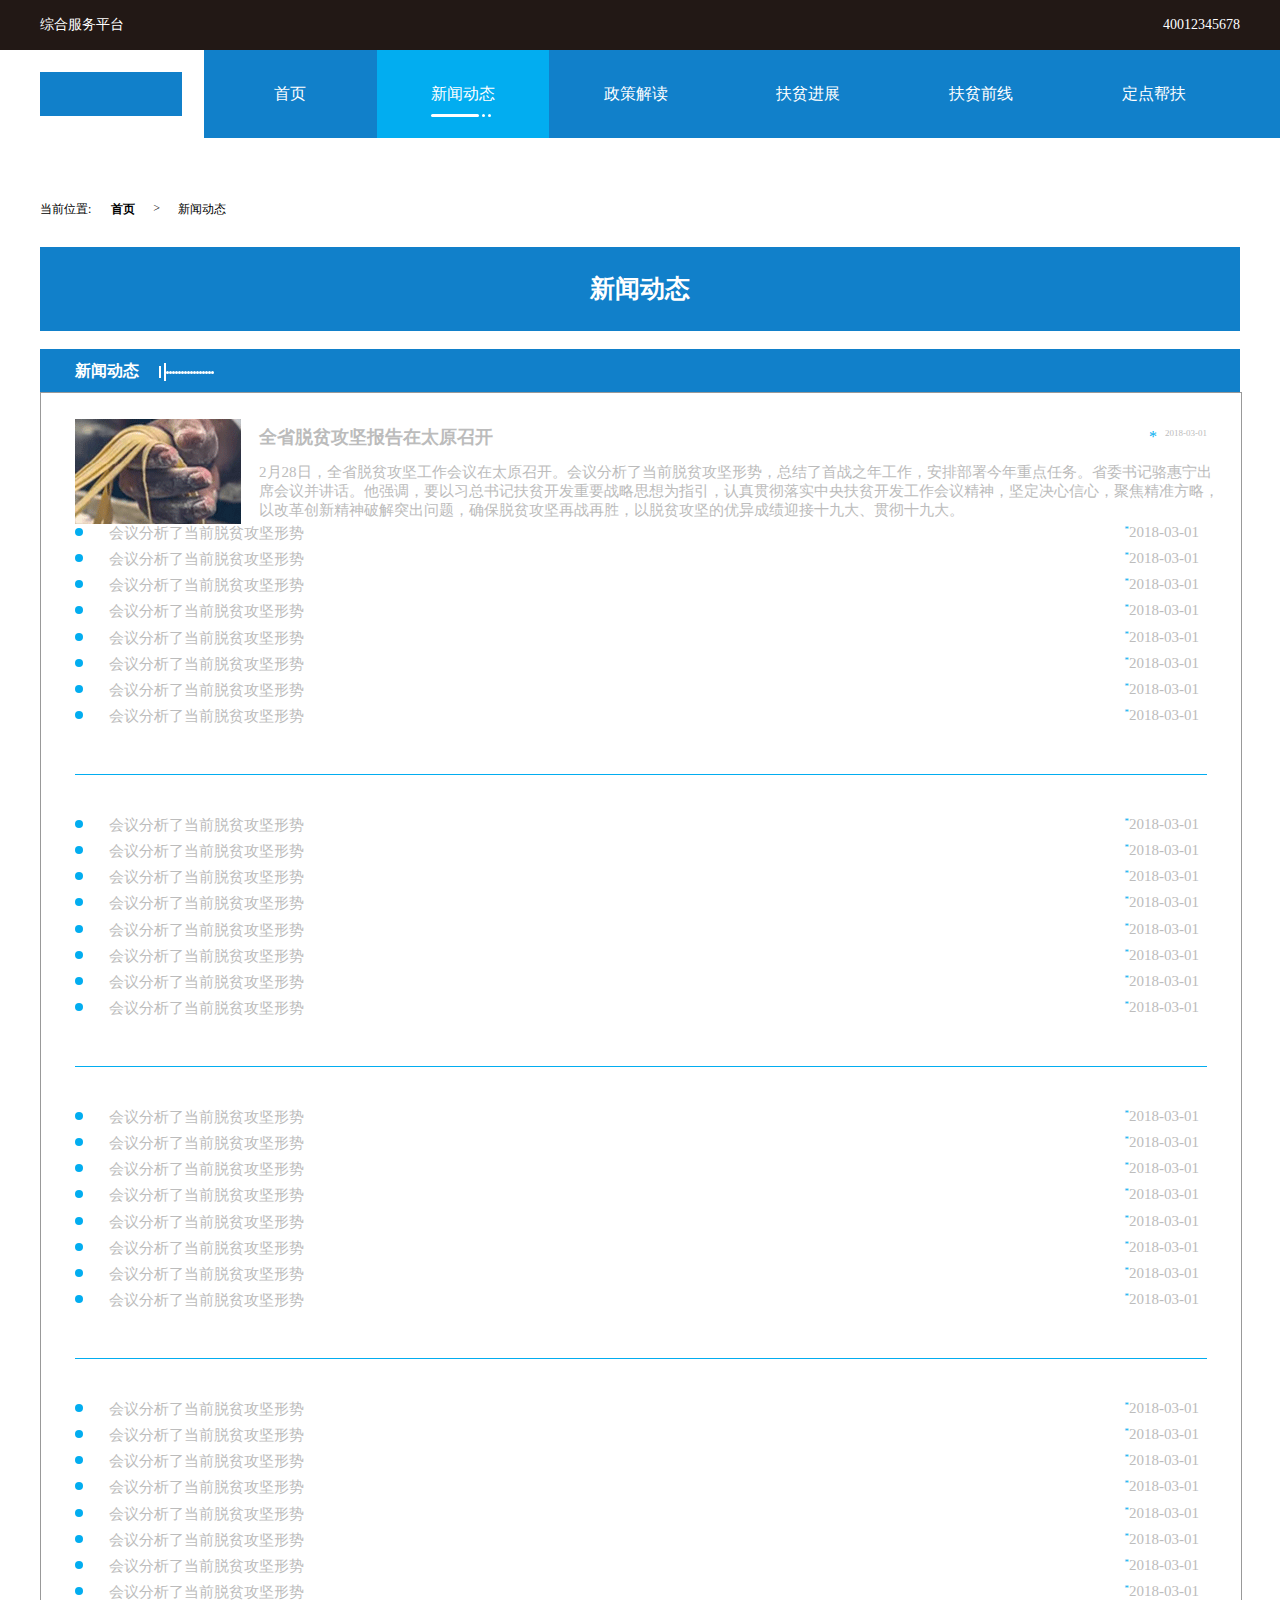
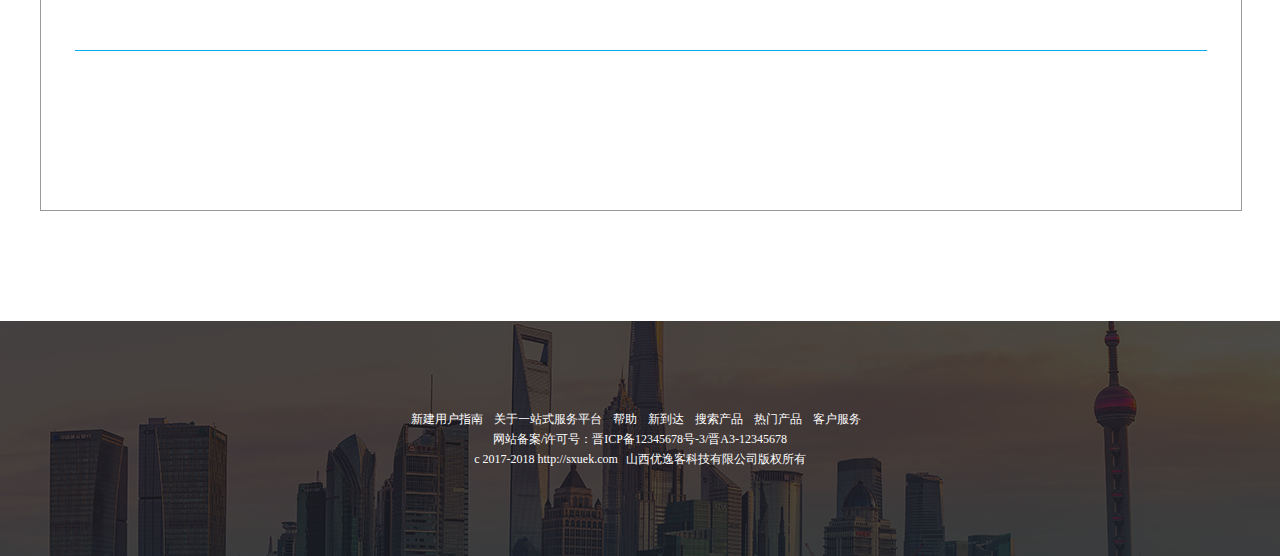
<file: xinwendongtai.html>
<!doctype html><html lang="en"><head>    <meta charset="UTF-8">    <meta name="viewport"          content="width=device-width, user-scalable=no, initial-scale=1.0, maximum-scale=1.0, minimum-scale=1.0">    <meta http-equiv="X-UA-Compatible" content="ie=edge">    <title>新闻动态</title>    <link rel="stylesheet" href="css/public.css">    <link rel="stylesheet" href="css/headfooter.css">    <link rel="stylesheet" href="css/fupinjinzhan.css">    <link rel="stylesheet" href="css/index.css"></head><body><!--头部--><div id="head">    <div class="head_top">        <div class="head_tmain">            <p>综合服务平台</p>            <p>40012345678</p>        </div>    </div>    <div id="head_bottom">        <div class="left"></div>        <div class="right"></div>        <div class="head_bottom">            <div class="head_bottom_left">                <div></div>                <span>&#xe6b7;</span>            </div>            <div class="head_bottom_right">                <ul>                    <a href="index.html">                        <li >                            首页                        </li>                    </a>                    <a href="xinwendongtai.html">                        <li class="active">新闻动态                            <div class="head_xian">                            <div class="head_line"></div>                            <div class="head_dian"></div>                            <div class="head_dian"></div>                            </div>                        </li>                    </a>                    <a href="zhengcejiedu.html">                        <li>政策解读</li>                    </a>                    <a href="fupinjinzhan.html">                        <li>扶贫进展</li>                    </a>                    <a href="fupin.html">                        <li>扶贫前线</li>                    </a>                    <a href="biaodan.html">                        <li>定点帮扶</li>                    </a>                </ul>            </div>        </div>    </div></div><!--主体--><main>    <div id="main">        <div class="main_top">            <div class="main_top_wenzi">                <span>当前位置:</span>                <span>首页</span>                <span> > </span>                <span>新闻动态</span>            </div>        </div>        <div class="main_biaoti">            <div class="main_biaoti_big">新闻动态</div>            <div class="main_biaoti_small">                <span>新闻动态</span>                <div class="main_biaoti_small_line1"></div>                <div class="main_biaoti_small_line2"></div>                <div class="main_biaoti_small_line3">                    <div class="main_biaoti_small_line3_list"></div>                    <div class="main_biaoti_small_line3_list"></div>                    <div class="main_biaoti_small_line3_list"></div>                    <div class="main_biaoti_small_line3_list"></div>                    <div class="main_biaoti_small_line3_list"></div>                    <div class="main_biaoti_small_line3_list"></div>                    <div class="main_biaoti_small_line3_list"></div>                    <div class="main_biaoti_small_line3_list"></div>                    <div class="main_biaoti_small_line3_list"></div>                    <div class="main_biaoti_small_line3_list"></div>                    <div class="main_biaoti_small_line3_list"></div>                    <div class="main_biaoti_small_line3_list"></div>                    <div class="main_biaoti_small_line3_list"></div>                    <div class="main_biaoti_small_line3_list"></div>                    <div class="main_biaoti_small_line3_list"></div>                    <div class="main_biaoti_small_line3_list"></div>                </div>            </div>        </div>        <div class="main_bottom">            <div class="main_bottom_top">                <div class="main_bottom_top">                    <div class="main_bottom_top_left"><img src="img/01.gif" alt=""></div>                    <div class="main_bottom_top_right">                        <div class="main_bottom_top_right_biaoti">                            <a href="newdongtai.html" style="color: #bcbcbc;"><div class="main_bottom_top_right_biaoti1">全省脱贫攻坚报告在太原召开</div></a>                            <div class="main_bottom_top_right_biaoti2">                                <div class="main_bottom_top_right_biaoti4">*</div>                                <div class="main_bottom_top_right_biaoti3">2018-03-01</div>                            </div>                        </div>                        <div class="main_bottom_top_right_content">                            2月28日，全省脱贫攻坚工作会议在太原召开。会议分析了当前脱贫攻坚形势，总结了首战之年工作，安排部署今年重点任务。省委书记骆惠宁出席会议并讲话。他强调，要以习总书记扶贫开发重要战略思想为指引，认真贯彻落实中央扶贫开发工作会议精神，坚定决心信心，聚焦精准方略，以改革创新精神破解突出问题，确保脱贫攻坚再战再胜，以脱贫攻坚的优异成绩迎接十九大、贯彻十九大。                        </div>                    </div>                </div>            </div>            <div class="main_bottom_content">                <div class="main_bottom_list">                    <div class="main_bottom_list_box">                        <div class="main_bottom_list_box_list">                            <div class="main_bottom_list_box_list_dian"></div>                            <div class="main_bottom_list_box_list_content">会议分析了当前脱贫攻坚形势</div>                            <div class="main_bottom_list_box_list_right">                                <div class="main_bottom_list_box_list_right1">*</div>                                <div class="main_bottom_list_box_list_right2">2018-03-01</div>                            </div>                        </div>                        <div class="main_bottom_list_box_list">                        <div class="main_bottom_list_box_list_dian"></div>                        <div class="main_bottom_list_box_list_content">会议分析了当前脱贫攻坚形势</div>                        <div class="main_bottom_list_box_list_right">                            <div class="main_bottom_list_box_list_right1">*</div>                            <div class="main_bottom_list_box_list_right2">2018-03-01</div>                        </div>                    </div>                        <div class="main_bottom_list_box_list">                        <div class="main_bottom_list_box_list_dian"></div>                        <div class="main_bottom_list_box_list_content">会议分析了当前脱贫攻坚形势</div>                        <div class="main_bottom_list_box_list_right">                            <div class="main_bottom_list_box_list_right1">*</div>                            <div class="main_bottom_list_box_list_right2">2018-03-01</div>                        </div>                    </div>                        <div class="main_bottom_list_box_list">                        <div class="main_bottom_list_box_list_dian"></div>                        <div class="main_bottom_list_box_list_content">会议分析了当前脱贫攻坚形势</div>                        <div class="main_bottom_list_box_list_right">                            <div class="main_bottom_list_box_list_right1">*</div>                            <div class="main_bottom_list_box_list_right2">2018-03-01</div>                        </div>                    </div>                        <div class="main_bottom_list_box_list">                        <div class="main_bottom_list_box_list_dian"></div>                        <div class="main_bottom_list_box_list_content">会议分析了当前脱贫攻坚形势</div>                        <div class="main_bottom_list_box_list_right">                            <div class="main_bottom_list_box_list_right1">*</div>                            <div class="main_bottom_list_box_list_right2">2018-03-01</div>                        </div>                    </div>                        <div class="main_bottom_list_box_list">                        <div class="main_bottom_list_box_list_dian"></div>                        <div class="main_bottom_list_box_list_content">会议分析了当前脱贫攻坚形势</div>                        <div class="main_bottom_list_box_list_right">                            <div class="main_bottom_list_box_list_right1">*</div>                            <div class="main_bottom_list_box_list_right2">2018-03-01</div>                        </div>                    </div>                        <div class="main_bottom_list_box_list">                        <div class="main_bottom_list_box_list_dian"></div>                        <div class="main_bottom_list_box_list_content">会议分析了当前脱贫攻坚形势</div>                        <div class="main_bottom_list_box_list_right">                            <div class="main_bottom_list_box_list_right1">*</div>                            <div class="main_bottom_list_box_list_right2">2018-03-01</div>                        </div>                    </div>                        <div class="main_bottom_list_box_list">                        <div class="main_bottom_list_box_list_dian"></div>                        <div class="main_bottom_list_box_list_content">会议分析了当前脱贫攻坚形势</div>                        <div class="main_bottom_list_box_list_right">                            <div class="main_bottom_list_box_list_right1">*</div>                            <div class="main_bottom_list_box_list_right2">2018-03-01</div>                        </div>                    </div>                    </div>                </div>                <div class="main_bottom_list">                    <div class="main_bottom_list_box">                        <div class="main_bottom_list_box_list">                            <div class="main_bottom_list_box_list_dian"></div>                            <div class="main_bottom_list_box_list_content">会议分析了当前脱贫攻坚形势</div>                            <div class="main_bottom_list_box_list_right">                                <div class="main_bottom_list_box_list_right1">*</div>                                <div class="main_bottom_list_box_list_right2">2018-03-01</div>                            </div>                        </div>                        <div class="main_bottom_list_box_list">                            <div class="main_bottom_list_box_list_dian"></div>                            <div class="main_bottom_list_box_list_content">会议分析了当前脱贫攻坚形势</div>                            <div class="main_bottom_list_box_list_right">                                <div class="main_bottom_list_box_list_right1">*</div>                                <div class="main_bottom_list_box_list_right2">2018-03-01</div>                            </div>                        </div>                        <div class="main_bottom_list_box_list">                            <div class="main_bottom_list_box_list_dian"></div>                            <div class="main_bottom_list_box_list_content">会议分析了当前脱贫攻坚形势</div>                            <div class="main_bottom_list_box_list_right">                                <div class="main_bottom_list_box_list_right1">*</div>                                <div class="main_bottom_list_box_list_right2">2018-03-01</div>                            </div>                        </div>                        <div class="main_bottom_list_box_list">                            <div class="main_bottom_list_box_list_dian"></div>                            <div class="main_bottom_list_box_list_content">会议分析了当前脱贫攻坚形势</div>                            <div class="main_bottom_list_box_list_right">                                <div class="main_bottom_list_box_list_right1">*</div>                                <div class="main_bottom_list_box_list_right2">2018-03-01</div>                            </div>                        </div>                        <div class="main_bottom_list_box_list">                            <div class="main_bottom_list_box_list_dian"></div>                            <div class="main_bottom_list_box_list_content">会议分析了当前脱贫攻坚形势</div>                            <div class="main_bottom_list_box_list_right">                                <div class="main_bottom_list_box_list_right1">*</div>                                <div class="main_bottom_list_box_list_right2">2018-03-01</div>                            </div>                        </div>                        <div class="main_bottom_list_box_list">                            <div class="main_bottom_list_box_list_dian"></div>                            <div class="main_bottom_list_box_list_content">会议分析了当前脱贫攻坚形势</div>                            <div class="main_bottom_list_box_list_right">                                <div class="main_bottom_list_box_list_right1">*</div>                                <div class="main_bottom_list_box_list_right2">2018-03-01</div>                            </div>                        </div>                        <div class="main_bottom_list_box_list">                            <div class="main_bottom_list_box_list_dian"></div>                            <div class="main_bottom_list_box_list_content">会议分析了当前脱贫攻坚形势</div>                            <div class="main_bottom_list_box_list_right">                                <div class="main_bottom_list_box_list_right1">*</div>                                <div class="main_bottom_list_box_list_right2">2018-03-01</div>                            </div>                        </div>                        <div class="main_bottom_list_box_list">                            <div class="main_bottom_list_box_list_dian"></div>                            <div class="main_bottom_list_box_list_content">会议分析了当前脱贫攻坚形势</div>                            <div class="main_bottom_list_box_list_right">                                <div class="main_bottom_list_box_list_right1">*</div>                                <div class="main_bottom_list_box_list_right2">2018-03-01</div>                            </div>                        </div>                    </div>                </div>                <div class="main_bottom_list">                    <div class="main_bottom_list_box">                        <div class="main_bottom_list_box_list">                            <div class="main_bottom_list_box_list_dian"></div>                            <div class="main_bottom_list_box_list_content">会议分析了当前脱贫攻坚形势</div>                            <div class="main_bottom_list_box_list_right">                                <div class="main_bottom_list_box_list_right1">*</div>                                <div class="main_bottom_list_box_list_right2">2018-03-01</div>                            </div>                        </div>                        <div class="main_bottom_list_box_list">                            <div class="main_bottom_list_box_list_dian"></div>                            <div class="main_bottom_list_box_list_content">会议分析了当前脱贫攻坚形势</div>                            <div class="main_bottom_list_box_list_right">                                <div class="main_bottom_list_box_list_right1">*</div>                                <div class="main_bottom_list_box_list_right2">2018-03-01</div>                            </div>                        </div>                        <div class="main_bottom_list_box_list">                            <div class="main_bottom_list_box_list_dian"></div>                            <div class="main_bottom_list_box_list_content">会议分析了当前脱贫攻坚形势</div>                            <div class="main_bottom_list_box_list_right">                                <div class="main_bottom_list_box_list_right1">*</div>                                <div class="main_bottom_list_box_list_right2">2018-03-01</div>                            </div>                        </div>                        <div class="main_bottom_list_box_list">                            <div class="main_bottom_list_box_list_dian"></div>                            <div class="main_bottom_list_box_list_content">会议分析了当前脱贫攻坚形势</div>                            <div class="main_bottom_list_box_list_right">                                <div class="main_bottom_list_box_list_right1">*</div>                                <div class="main_bottom_list_box_list_right2">2018-03-01</div>                            </div>                        </div>                        <div class="main_bottom_list_box_list">                            <div class="main_bottom_list_box_list_dian"></div>                            <div class="main_bottom_list_box_list_content">会议分析了当前脱贫攻坚形势</div>                            <div class="main_bottom_list_box_list_right">                                <div class="main_bottom_list_box_list_right1">*</div>                                <div class="main_bottom_list_box_list_right2">2018-03-01</div>                            </div>                        </div>                        <div class="main_bottom_list_box_list">                            <div class="main_bottom_list_box_list_dian"></div>                            <div class="main_bottom_list_box_list_content">会议分析了当前脱贫攻坚形势</div>                            <div class="main_bottom_list_box_list_right">                                <div class="main_bottom_list_box_list_right1">*</div>                                <div class="main_bottom_list_box_list_right2">2018-03-01</div>                            </div>                        </div>                        <div class="main_bottom_list_box_list">                            <div class="main_bottom_list_box_list_dian"></div>                            <div class="main_bottom_list_box_list_content">会议分析了当前脱贫攻坚形势</div>                            <div class="main_bottom_list_box_list_right">                                <div class="main_bottom_list_box_list_right1">*</div>                                <div class="main_bottom_list_box_list_right2">2018-03-01</div>                            </div>                        </div>                        <div class="main_bottom_list_box_list">                            <div class="main_bottom_list_box_list_dian"></div>                            <div class="main_bottom_list_box_list_content">会议分析了当前脱贫攻坚形势</div>                            <div class="main_bottom_list_box_list_right">                                <div class="main_bottom_list_box_list_right1">*</div>                                <div class="main_bottom_list_box_list_right2">2018-03-01</div>                            </div>                        </div>                    </div>                </div>                <div class="main_bottom_list">                    <div class="main_bottom_list_box">                        <div class="main_bottom_list_box_list">                            <div class="main_bottom_list_box_list_dian"></div>                            <div class="main_bottom_list_box_list_content">会议分析了当前脱贫攻坚形势</div>                            <div class="main_bottom_list_box_list_right">                                <div class="main_bottom_list_box_list_right1">*</div>                                <div class="main_bottom_list_box_list_right2">2018-03-01</div>                            </div>                        </div>                        <div class="main_bottom_list_box_list">                            <div class="main_bottom_list_box_list_dian"></div>                            <div class="main_bottom_list_box_list_content">会议分析了当前脱贫攻坚形势</div>                            <div class="main_bottom_list_box_list_right">                                <div class="main_bottom_list_box_list_right1">*</div>                                <div class="main_bottom_list_box_list_right2">2018-03-01</div>                            </div>                        </div>                        <div class="main_bottom_list_box_list">                            <div class="main_bottom_list_box_list_dian"></div>                            <div class="main_bottom_list_box_list_content">会议分析了当前脱贫攻坚形势</div>                            <div class="main_bottom_list_box_list_right">                                <div class="main_bottom_list_box_list_right1">*</div>                                <div class="main_bottom_list_box_list_right2">2018-03-01</div>                            </div>                        </div>                        <div class="main_bottom_list_box_list">                            <div class="main_bottom_list_box_list_dian"></div>                            <div class="main_bottom_list_box_list_content">会议分析了当前脱贫攻坚形势</div>                            <div class="main_bottom_list_box_list_right">                                <div class="main_bottom_list_box_list_right1">*</div>                                <div class="main_bottom_list_box_list_right2">2018-03-01</div>                            </div>                        </div>                        <div class="main_bottom_list_box_list">                            <div class="main_bottom_list_box_list_dian"></div>                            <div class="main_bottom_list_box_list_content">会议分析了当前脱贫攻坚形势</div>                            <div class="main_bottom_list_box_list_right">                                <div class="main_bottom_list_box_list_right1">*</div>                                <div class="main_bottom_list_box_list_right2">2018-03-01</div>                            </div>                        </div>                        <div class="main_bottom_list_box_list">                            <div class="main_bottom_list_box_list_dian"></div>                            <div class="main_bottom_list_box_list_content">会议分析了当前脱贫攻坚形势</div>                            <div class="main_bottom_list_box_list_right">                                <div class="main_bottom_list_box_list_right1">*</div>                                <div class="main_bottom_list_box_list_right2">2018-03-01</div>                            </div>                        </div>                        <div class="main_bottom_list_box_list">                            <div class="main_bottom_list_box_list_dian"></div>                            <div class="main_bottom_list_box_list_content">会议分析了当前脱贫攻坚形势</div>                            <div class="main_bottom_list_box_list_right">                                <div class="main_bottom_list_box_list_right1">*</div>                                <div class="main_bottom_list_box_list_right2">2018-03-01</div>                            </div>                        </div>                        <div class="main_bottom_list_box_list">                            <div class="main_bottom_list_box_list_dian"></div>                            <div class="main_bottom_list_box_list_content">会议分析了当前脱贫攻坚形势</div>                            <div class="main_bottom_list_box_list_right">                                <div class="main_bottom_list_box_list_right1">*</div>                                <div class="main_bottom_list_box_list_right2">2018-03-01</div>                            </div>                        </div>                    </div>                </div>            </div>            <!--<div class="main_bottom_bottom">-->                <!---->            <!--</div>-->        </div>    </div></main><!--底部--><footer>    <div class="footer">        <p><a href="">新建用户指南 </a>  <a href="">关于一站式服务平台</a>   <a href="">帮助</a>   <a href="">新到达</a>   <a href="">搜索产品</a>   <a href="">热门产品</a>   <a href="">客户服务</a><br>            网站备案/许可号：晋ICP备12345678号-3/晋A3-12345678<br>            c 2017-2018 <a href="">http://sxuek.com</a>山西优逸客科技有限公司版权所有</p>    </div></footer></body></html>
</file>
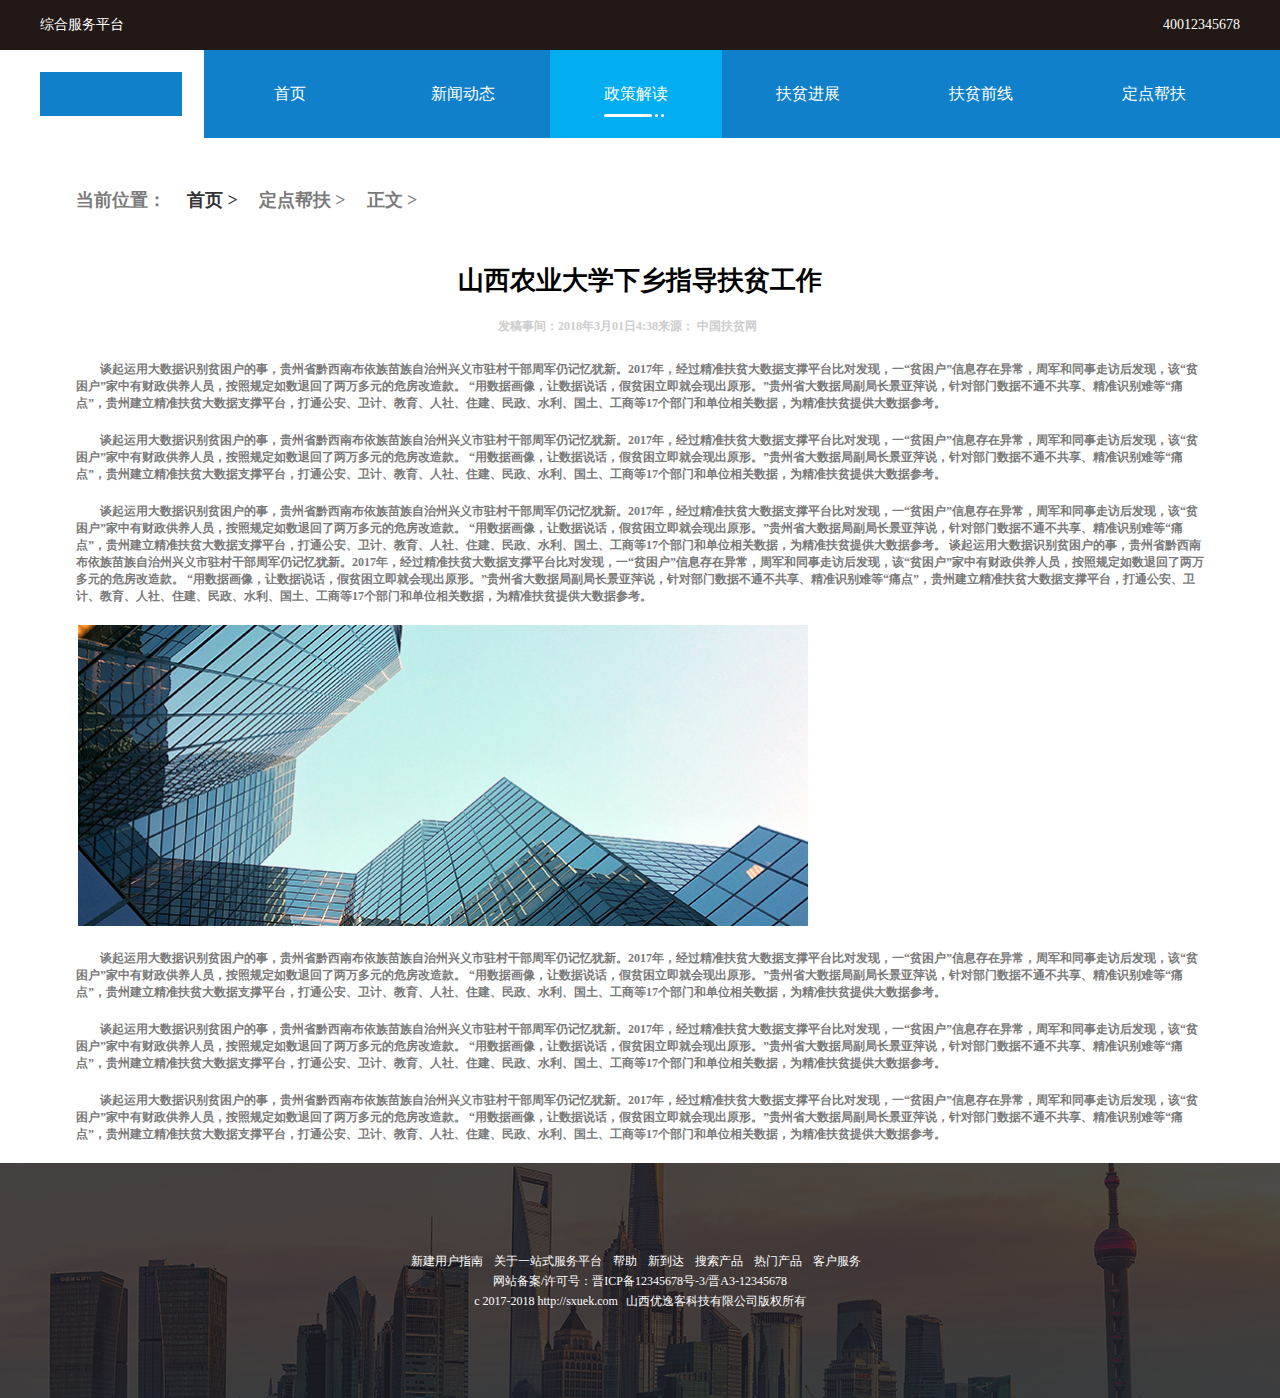
<file: zhence.html>
<!DOCTYPE html>
<html lang="en">
<head>
	<meta charset="UTF-8">
	<title>Document</title>
	<link rel="stylesheet" href="css/public.css">
	<link rel="stylesheet" href="css/headfooter.css">
	<link rel="stylesheet" href="css/newdongtai.css">
</head>
<body>
<!-- 头部开始 -->
<div id="head">
	<div class="head_top">
		<div class="head_tmain">
			<p>综合服务平台</p>
			<p>40012345678</p>
		</div>
	</div>
	<div id="head_bottom">
		<div class="left"></div>
		<div class="right"></div>
		<div class="head_bottom">
			<div class="head_bottom_left">
				<div></div>
				<span>&#xe6b7;</span>
			</div>
			<div class="head_bottom_right">
				<ul>
					<a href="index.html">
						<li >
							首页
						</li>
					</a>
					<a href="xinwendongtai.html">
						<li>新闻动态

						</li>
					</a>
					<a href="zhengcejiedu.html">
						<li class="active">政策解读
							<div class="head_xian">
								<div class="head_line"></div>
								<div class="head_dian"></div>
								<div class="head_dian"></div>
							</div>
						</li>
					</a>
					<a href="fupinjinzhan.html">
						<li>扶贫进展</li>
					</a>
					<a href="fupin.html">
						<li>扶贫前线</li>
					</a>
					<a href="biaodan.html">
						<li>定点帮扶</li>
					</a>
				</ul>
			</div>
		</div>
	</div>

</div>
<!-- 头部结束 -->
<!-- 导航开始 -->
<div class="daohang1">
	<div class="daohang2">
		<h1>当前位置：</h1>
		<h2>首页 ></h2>
		<h3>定点帮扶 ></h3>
		<h4>正文 ></h4>
	</div>
</div>
<!-- 导航结束 -->
<!-- 正文开始 -->
<div class="content">
	<div class="title">
		<h1>山西农业大学下乡指导扶贫工作</h1>
		<div class="time">
			<h1>发稿事间：2018年3月01日4:38</h1>
			<h2>来源： 中国扶贫网</h2>
		</div>
	</div>
	<div class="neirong">
		<h1>

			谈起运用大数据识别贫困户的事，贵州省黔西南布依族苗族自治州兴义市驻村干部周军仍记忆犹新。2017年，经过精准扶贫大数据支撑平台比对发现，一“贫困户”信息存在异常，周军和同事走访后发现，该“贫困户”家中有财政供养人员，按照规定如数退回了两万多元的危房改造款。

			“用数据画像，让数据说话，假贫困立即就会现出原形。”贵州省大数据局副局长景亚萍说，针对部门数据不通不共享、精准识别难等“痛点”，贵州建立精准扶贫大数据支撑平台，打通公安、卫计、教育、人社、住建、民政、水利、国土、工商等17个部门和单位相关数据，为精准扶贫提供大数据参考。</h1>

		<h1>谈起运用大数据识别贫困户的事，贵州省黔西南布依族苗族自治州兴义市驻村干部周军仍记忆犹新。2017年，经过精准扶贫大数据支撑平台比对发现，一“贫困户”信息存在异常，周军和同事走访后发现，该“贫困户”家中有财政供养人员，按照规定如数退回了两万多元的危房改造款。

			“用数据画像，让数据说话，假贫困立即就会现出原形。”贵州省大数据局副局长景亚萍说，针对部门数据不通不共享、精准识别难等“痛点”，贵州建立精准扶贫大数据支撑平台，打通公安、卫计、教育、人社、住建、民政、水利、国土、工商等17个部门和单位相关数据，为精准扶贫提供大数据参考。</h1>

		<h1>谈起运用大数据识别贫困户的事，贵州省黔西南布依族苗族自治州兴义市驻村干部周军仍记忆犹新。2017年，经过精准扶贫大数据支撑平台比对发现，一“贫困户”信息存在异常，周军和同事走访后发现，该“贫困户”家中有财政供养人员，按照规定如数退回了两万多元的危房改造款。

			“用数据画像，让数据说话，假贫困立即就会现出原形。”贵州省大数据局副局长景亚萍说，针对部门数据不通不共享、精准识别难等“痛点”，贵州建立精准扶贫大数据支撑平台，打通公安、卫计、教育、人社、住建、民政、水利、国土、工商等17个部门和单位相关数据，为精准扶贫提供大数据参考。
			谈起运用大数据识别贫困户的事，贵州省黔西南布依族苗族自治州兴义市驻村干部周军仍记忆犹新。2017年，经过精准扶贫大数据支撑平台比对发现，一“贫困户”信息存在异常，周军和同事走访后发现，该“贫困户”家中有财政供养人员，按照规定如数退回了两万多元的危房改造款。

			“用数据画像，让数据说话，假贫困立即就会现出原形。”贵州省大数据局副局长景亚萍说，针对部门数据不通不共享、精准识别难等“痛点”，贵州建立精准扶贫大数据支撑平台，打通公安、卫计、教育、人社、住建、民政、水利、国土、工商等17个部门和单位相关数据，为精准扶贫提供大数据参考。</h1>

		<img src="img/b.jpg" alt="">

		<h1>谈起运用大数据识别贫困户的事，贵州省黔西南布依族苗族自治州兴义市驻村干部周军仍记忆犹新。2017年，经过精准扶贫大数据支撑平台比对发现，一“贫困户”信息存在异常，周军和同事走访后发现，该“贫困户”家中有财政供养人员，按照规定如数退回了两万多元的危房改造款。

			“用数据画像，让数据说话，假贫困立即就会现出原形。”贵州省大数据局副局长景亚萍说，针对部门数据不通不共享、精准识别难等“痛点”，贵州建立精准扶贫大数据支撑平台，打通公安、卫计、教育、人社、住建、民政、水利、国土、工商等17个部门和单位相关数据，为精准扶贫提供大数据参考。</h1>

		<h1>谈起运用大数据识别贫困户的事，贵州省黔西南布依族苗族自治州兴义市驻村干部周军仍记忆犹新。2017年，经过精准扶贫大数据支撑平台比对发现，一“贫困户”信息存在异常，周军和同事走访后发现，该“贫困户”家中有财政供养人员，按照规定如数退回了两万多元的危房改造款。

			“用数据画像，让数据说话，假贫困立即就会现出原形。”贵州省大数据局副局长景亚萍说，针对部门数据不通不共享、精准识别难等“痛点”，贵州建立精准扶贫大数据支撑平台，打通公安、卫计、教育、人社、住建、民政、水利、国土、工商等17个部门和单位相关数据，为精准扶贫提供大数据参考。</h1>

		<h1>谈起运用大数据识别贫困户的事，贵州省黔西南布依族苗族自治州兴义市驻村干部周军仍记忆犹新。2017年，经过精准扶贫大数据支撑平台比对发现，一“贫困户”信息存在异常，周军和同事走访后发现，该“贫困户”家中有财政供养人员，按照规定如数退回了两万多元的危房改造款。

			“用数据画像，让数据说话，假贫困立即就会现出原形。”贵州省大数据局副局长景亚萍说，针对部门数据不通不共享、精准识别难等“痛点”，贵州建立精准扶贫大数据支撑平台，打通公安、卫计、教育、人社、住建、民政、水利、国土、工商等17个部门和单位相关数据，为精准扶贫提供大数据参考。
		</h1>
	</div>

</div>
<footer>
	<div class="footer">
		<p><a href="">新建用户指南 </a>  <a href="">关于一站式服务平台</a>   <a href="">帮助</a>   <a href="">新到达</a>   <a href="">搜索产品</a>   <a href="">热门产品</a>   <a href="">客户服务</a><br>
			网站备案/许可号：晋ICP备12345678号-3/晋A3-12345678<br>
			c 2017-2018 <a href="">http://sxuek.com</a>山西优逸客科技有限公司版权所有</p>
	</div>
</footer>

</body>
</html>
</file>
<file: css/public.css>
*{
    margin: 0;
    padding: 0;
    list-style: none;
    text-decoration: none;
    border: none;
}
@font-face {
    font-family: 'iconfont';  /* project id 664217 */
    src: url('//at.alicdn.com/t/font_664217_6eugpp2e3g8yf1or.eot');
    src: url('//at.alicdn.com/t/font_664217_6eugpp2e3g8yf1or.eot?#iefix') format('embedded-opentype'),
    url('//at.alicdn.com/t/font_664217_6eugpp2e3g8yf1or.woff') format('woff'),
    url('//at.alicdn.com/t/font_664217_6eugpp2e3g8yf1or.ttf') format('truetype'),
    url('//at.alicdn.com/t/font_664217_6eugpp2e3g8yf1or.svg#iconfont') format('svg');
}
</file>
<file: css/headfooter.css>
#head{
    width: 100%;
    height: 138px;
}
.head_top{
    width: 100%;
    height: 50px;
    background-color: #221815;
}
.head_tmain{
    width: 1200px;
    height: 50px;
    margin: 0 auto;
}
.head_top p{
    font-size: 14px;
    color: #fff;
    line-height: 50px;
    float: left;
}
.head_top p:nth-child(2){
    font-size: 14px;
    color: #fff;
    line-height: 50px;
    float: right;
}
#head_bottom{
    width: 100%;
    height: 88px;
    position: relative;
}
.left{
    width: 50%;
    height: 88px;
    float: left;
}
.right{
    width: 50%;
    height: 88px;
    float: left;
    background-color: #1180ca;
}
.head_bottom{
    width: 1200px;
    height: 88px;
    position: absolute;
    top: 0;
    left: 0;
    right: 0;
    bottom: 0;
    margin: auto;
    overflow: hidden;
}
.head_bottom_left{
    width: 164px;
    height: 88px;
    float: left;
    position: relative;
}
.head_bottom_left div{
    display: block;
    width: 142px;
    height: 44px;
    background-color: #1180ca;
    margin-top: 22px;
}
.head_bottom_left span{
    font-family: 'iconfont';
    width: 20px;
    height: 20px;
    position: absolute;
    top: 34px;
    left: 164px;
    font-size: 26px;
    line-height: 20px;
    margin-left: -8px;
    color: #fff;
    z-index: 999;

}
.head_bottom_right{
    width: 1036px;
    height: 88px;
    background-color: #1180ca;
    float: left;
}
.head_bottom_right ul{
    width: 1036px;
    height: 88px;
    display: flex;
    justify-content: space-between;
}
.head_bottom_right li{
    width: 172px;
    height: 88px;
    font-size: 16px;
    text-align: center;
    line-height: 88px;
    color: #fff;
    position: relative;
}
.active{
    background-color: #02adf0;
}
.head_xian{
    position: absolute;
    bottom: 21px;
    left: 54px;
    width: 60px;
    height: 3px;
}
.head_xian2{
    left: 72px;
}
.head_line{
    width: 48px;
    height: 3px;
    background-color: #fff;
    border-radius: 3px;
    float: left;
}
.head_dian{
    width: 3px;
    height: 3px;
    border-radius: 50%;
    background-color: #fff;
    float: left;
    margin-left: 3px;
}
footer{
    width: 100%;
    height: 235px;
    float: left;
    background-color: #00a0fe;
    background-image: url("../img/footer.png");
    background-position: center;
}
.footer{
    width: 100%;
    height: 235px;
    background-color: rgba(0,0,0,0.7);
    display: flex;
    justify-content: center;
    align-items: center;
}
.footer p{
    text-align: center;
    font-size: 12px;
    line-height: 20px;
    color: #fff;
}
.footer a{
    margin-right: 8px;
    color: #fff;
    cursor: pointer;
}
</file>
<file: css/index.css>
main{
    width: 1200px;
    margin: 0 auto;
}
.con1{
    width: 100%;
    float: left;
}
.con1_left{
    width: 480px;
    height: 374px;
    float: left;
    margin-top: 71px;
}
.con1_right{
    width: 720px;
    height: 374px;
    float: left;
    margin-top: 71px;
}
.con1_left img{
    width: 434px;
    height: 328px;
}
.con1_item{
    width: 100%;
    height: 100px;
    border-bottom: 1px solid #02adf0;
}
.con1_right h1{
    font-size: 18px;
}
.con1_right p{
    margin-top: 17px;
    font-size: 14px;
    line-height: 20px;
    color: #bcbcbc;
}
.con1_item2{
    width: 100%;
    height: 274px;
    margin-top: 20px;
    float: left;
}
.con1_item2 li{
    width: 100%;
    height: 26.37px;
    font-size: 14px;
    color: #bcbcbc;
    line-height: 26.37px;
}
.con1_item2 span{
    width: 8px;
    height: 8px;
    border-radius: 50%;
    display: block;
    background-color: #02adf0;
    margin-top: 9px;
    margin-right: 25px;
    float: left;
}
.con2{
    height: 570px;
    float: left;
    border-bottom: 1px solid #02adf0;
}
.con2_left{
    width: 585px;
    height: 533px;
    float: left;
}
.con2_right{
    width: 585px;
    height: 533px;
    float: right;
}
.con2_litem1{
    width: 100%;
    height: 84px;
    float: left;
    background-image: url("../img/con2-1.png");
    position: relative;
}
.con2_litem1_zhe{
    width: 100%;
    height: 100%;
    background: #1180ca;
    opacity: .4;
    font-size: 30px;
    letter-spacing: 12px;
    text-align: center;
    line-height: 84px;
    color: #fff;
}
.con2_litem1_zi{
    width: 100%;
    height: 100%;
    position: absolute;
    top: 0;
    bottom: 0;
    left: 0;
    right: 0;
    margin: auto;
    text-align: center;
    line-height: 84px;
    color: #fff;
    font-size: 30px;
    font-weight: bold;
    letter-spacing: 4px;
}
.con2_litem2{
    width: 100%;
    height: 44px;
    float: left;
    margin-top: 18px;
    background-color: #1180ca;
    font-size: 18px;
    color: #fff;
    line-height: 44px;
}
.con2_litem2 span:nth-child(1){
    margin-left: 25px;
    margin-right: 10px;
    font-weight: bold;
    float: left;
}
.con2_litem2_item1{
    width: 2px;
    height: 12px;
    float: left;
    margin-top: 16px;
    margin-right: 3px;
    background-color: #fff;
}
.con2_litem2_item2{
    width: 2px;
    height: 18px;
    float: left;
    margin-top: 13px;
    margin-right: 3px;
    background-color: #fff;
}
.con2_litem2_item3{
    float: left;
}
.con2_litem2_item4 span:nth-child(1){
    margin-left: 3px;
    float: left;
}
.con2_litem2_item4 span:nth-child(2){
    font-family: 'iconfont';
    font-weight: bolder;
}
.con2_litem3{
    width: 583px;
    height: 387px;
    float: left;
    border-left: 1px solid #999999;
    border-right: 1px solid #999999;
    border-bottom: 1px solid #999999;
}
.cpn2_litem3_left{
    width: 185px;
    height: 135px;
    margin-top: 26px;
    margin-left: 25px;
    float: left;
}
.cpn2_litem3_right{
    width: 363px;
    height: 135px;
    margin-top: 26px;
    float: left;
}
.cpn2_litem3_right h1{
    font-size: 18px;
    line-height: 30px;
}
.cpn2_litem3_right p{
    width: 330px;
    margin-top: 14px;
    font-size: 14px;
    color: #bcbcbc;
    line-height: 20px;
}
.con2_item3{
    width: 548px;
    height: 274px;
    margin-left: 25px;
    float: left;
}
.con2_item3 li{
    width: 100%;
    height: 26.37px;
    font-size: 14px;
    color: #bcbcbc;
    line-height: 26.37px;
}
.con2_item3 span{
    width: 8px;
    height: 8px;
    border-radius: 50%;
    display: block;
    background-color: #02adf0;
    margin-top: 9px;
    margin-right: 25px;
    float: left;
}
.con3{
    height: 547px;
    float: left;
    border-bottom: 1px solid #02adf0;
}





.con4{
    height: auto;
   border-bottom: none;
    margin-bottom:130px ;
}
.con4_item{
    margin-top: 45px;
}
.con4_item2{
    width: 100%;
    float: left;
    padding-top: 10px;
}
.con4_item2 li{
    width: 100%;
    margin-top: 56px;
    float: left;
}
.con4_item2_yuan{
    width: 86px;
    height: 86px;
    float: left;
    border-radius: 50%;
    border: 2px solid #e0e0e0;
}
.con4_item2_yuan img{
    width: 80px;
    height: 80px;
    margin-top: 3px;
    margin-left: 3px;
    border-radius: 50%;
}
.con4_item3{
    width: 1084px;
    float: right;
}
.con4_p{
    width: 100%;
    height: 32px;
    float: left;
    border-bottom: 1px solid #c4c4c4;
    font-size: 16px;
    line-height: 32px;
}
.con4_p span:nth-child(1){
    float: left;
}
.con4_p span:nth-child(2){
    float: left;
    margin-left: 33px;
    font-size: 12px;
    color: #bcbcbc;
}
.con4_p time{
    height: 100%;
    font-size: 12px;
    margin-right: 4px;
    float: right;
}
.con4_item3 p:nth-child(2){
    margin-top: 5px;
    font-size: 12px;
    line-height: 22px;
    color: #bcbcbc;
    float: left;
}
.con4_item3_item{
    height: 108px;
    width: 100%;
    margin-top: 30px;
    float: left;
}
.con4_item3_img{
    width: 106px;
    height: 106px;
    background-color: #fff;
    float: left;
    border:1px solid #84ba41 ;
    margin-right: 13px;
    position: relative;
}
.con4_item3_img img{
    position: absolute;
    top: 0;
    left: 0;
    right: 0;
    bottom: 0;
    margin: auto;
}
</file>
<file: css/fupin.css>
/* 顶部 */
#top{
	height: 138px;
	width: 100%;	
}
/* banner */
#banner{
	height: 802px;
	width: 100%;
	position: relative;
}
.imgbox{
	width: 100%;
	height: 802px;
	position: relative;
	margin: 0 auto;
}
.imgbox li{
	width: 100%;
	height: 100%;
	position: absolute;
	left: 0;
	top: 0;
	transition: all 1s ease-in;
}
.imgbox li img{
	width: 100%;
	height: 100%;
}
.imgbox li.active{
	z-index: 9;
	opacity: 1;
}
.pagerbox{
	width: 146px;
	height: 16px;
	position: absolute;
	left: 471px;
	bottom: 64px;
	z-index: 999;

}
.pagerbox li{
	width: 16px;
	height: 16px;
	margin: 0 10px;
	border-radius: 50%;
	background-color: #fff;
	float: left;
	cursor: pointer;
}
.pagerbox li.active{
	background: #09a8e8;
}
.pagerbox li:hover{
	background: #09a8e8;
}
.banner_item1{
	width: 289px;
	height: 194px;
	background: #fff;
	position: absolute;
	bottom: 56px;
	left: 0;
	z-index: 999;
}
.banner_tu{
	width: 263px;
	height: 168px;
	margin: 0 auto;
	margin-top: 13px;
	position: relative;
}
.banner_zhe{
	position: absolute;
	bottom: 0;
	left: 0;
	background: #1a68a2;
	height: 33px;
	width: 100%;
	text-align: center;
}
.banner_zhe span{
	font-size: 11px;
	line-height: 33px;
	color: #fff;
}
.anniul{
	width: 33px;
	height: 33px;
	background: #0e7fc8;
	position: absolute;
	top: -33px;
	right: 33px;
	color: #fff;
	text-align: center;
	line-height: 33px;
}
.anniur{
	width: 33px;
	height: 33px;
	background: #00aeee;
	position: absolute;
	top: -33px;
	right: 0;
	color: #fff;
	text-align: center;
	line-height: 33px;
}
.banner_item2{
	width: 1183px;
	height: 189px;
	background: pink;
	border-bottom: 5px solid black;
	position: absolute;
	bottom: 56px;
	/* left: 737px; */
	right: 0;
	z-index: 999;
}
.banner_itm1{
	width: 172px;
	height: 189px;
	background: #fff;
	float: left;
}
.banner_itm1 h1{
	font-size: 18px;
	margin-top: 32px;
	margin-left: 20px;
}
.banner_itm1 h2{
	color: #02abee;
	font-size: 13px;
	float: right;
	margin-top: 81px;
	margin-right: 9px;
}
.banner_itm1 h3{
	color: #666666;
	font-size: 15px;
	float: right;
	margin-top: 79px;
	margin-right: 31px;
}
.banner_itm2{
	width: 222px;
	height: 123px;
	background: #1a68a2;
	float: left;
	padding: 33px 31px;
}
.banner_itm2 p{
	color: #fff;
	font-weight: 800;
}
.banner_itm2 span{
	display: block;
	margin-top: 20px;
	color: #fff;
	font-size: 12px;
}
.banner_itm3{
	width: 189px;
	height: 189px;
	background: yellow;
	float: left;
}
.banner_itm4{
	width: 117px;
	height: 57px;
	background: #fff;
	float: left;
	padding: 66px 30px;
}
.banner_itm5{
	width: 189px;
	height: 189px;
	background: yellow;
	float: left;
}
.banner_itm6{
	width: 112px;
	height: 57px;
	background: #1a68a2;
	float: left;
	padding: 66px 30px;
}
.banner_itm6 p{
	color: #fff;
}
/* 正文部分 */
#content{
	width: 1199px;
	height: auto;
	margin: 0 auto;
	margin-top: 70px;
}
.content_top{
	height: 43px;
	width: 1129px;
	margin: 0 auto;
	background: #1180ca;
	padding: 0 35px;
}
.content_top h1{
	font-size: 18px;
	color: #fff;
	line-height: 43px;
	float: left;
}
.line1{
	width: 2px;
	height: 12px;
	background: #fff;
	margin-top: 17px;
	float: left;
	margin-left: 10px;
}
.line2{
	width: 2px;
	height: 18px;
	background: #fff;
	margin-top: 14px;
	float: left;
	margin-left: 3px;
}
.line3{
	color: #fff;
	line-height: 43px;
	margin-left: 4px;
	float: left;
}
.content_zong{
	width: 100%;
	background: pink;
	margin-top: 96px;
}
.content_item{
	width: 267px;
	height: 366px;
	margin-right: 41px;
	float: left;
	border: 1px solid #e1e1e1;
	border-radius: 5px;
	margin-top: 47px;
	position: relative;
}
.content_item:nth-child(4n){
	margin-right: 0;
}
.shoucang{
	width: 28px;
	height: 28px;
	background: #e5e5e5;
	position: absolute;
	top: 13px;
	right: 16px;
	border-radius: 50%;
	text-align: center;
	z-index: 99;
}
.shoucang span{
	font-family: 'iconfont';
	color: #fff;
	line-height: 28px;
}
.tu{
	width: 254px;
	height: 227px;
	margin: 0 auto;
	margin-top: 21px;
	position: relative;
}
.tu img{
	position: absolute;
	top: 0;
	bottom: 0;
	left: 0;
	right: 0;
	margin: auto;
}
.content_wenzi1{
	height: 31px;
}
.content_wenzi1 h1{
	font-size: 17px;
	font-weight: normal;
	color: #676767;
	margin-left: 20px;
	margin-top: 7px;
}
.content_wenzi1 h2{
	font-size: 10px;
	float: left;
	margin-left: 20px;
}
.content_wenzi1 h3{
	color: #676767;
	float: left;
	font-size: 10px;
	font-weight: normal;
	margin-left: 3px;
}
.content_wenzi2{
	width: 230px;
	height: 25px;
	float: left;
	margin-left: 20px;
	margin-top: 30px;
	position: relative;
}
.content_wenzi2 h1{
	font-size: 26px;
	float: left;
	line-height: 27px;
}
.content_wenzi2 h2{
	font-size: 11px;
	float: left;
	margin-top: 10px;
	margin-left: 2px;
	font-weight: normal;
	color: #676767;
}
.buy1{
	width: 72px;
	height: 27px;
	background: #02adf0;
	float: right;
	border-radius: 30px;
}
.buy2{
	width: 72px;
	height: 27px;
	border-radius: 30px;
	position: absolute;
	top: 0;
	right: 6px;
	background: #1180ca;
	text-align: center;
}
.buy2 span{
	font-size: 11px;
	line-height: 27px;
	font-weight: 800;
	color: #fff;
}
.content_pager{
	width: 100%;
	height: 34px;
	margin: 0 auto;
	margin-top: 67px;
	margin-bottom: 73px;
	float: left;
}
.pager_zong{
	width: 671px;
	height: 34px;
	margin: 0 auto;
}
.pagerf{
	width: 76px;
	height: 26px;
	border: 1px solid #9b9b9b;
	border-radius: 20px;
	margin-top: 3px;
	float: left;
	text-align: center;
	line-height: 26px;
	color: #9b9b9b;
	font-size: 11px;
}
.pagerl{
	width: 76px;
	height: 26px;
	border: 1px solid #9b9b9b;
	border-radius: 20px;
	margin-top: 3px;
	float: left;
	margin-left: 7px;
	text-align: center;
	line-height: 26px;
	color: #9b9b9b;
	font-size: 11px;
}
.pagerp{
	width: 76px;
	height: 26px;
	border: 1px solid #9b9b9b;
	border-radius: 20px;
	margin-top: 3px;
	float: left;
	margin-left: 18px;
	text-align: center;
	line-height: 26px;
	color: #9b9b9b;
	font-size: 11px;
}
.yuan1{
	width: 26px;
	height: 26px;
	border: 1px solid #9b9b9b;
	float: left;
	border-radius: 50%;
	margin-left: 9px;
	margin-top: 3px;
	text-align: center;
	line-height: 26px;
	color: #9b9b9b;
	font-size: 12px;
}
.yuan1.active:hover{
	background: #9b9b9b;
	color: #fff;
	cursor: pointer;
}
.pagern{
	width: 76px;
	height: 26px;
	border: 1px solid #9b9b9b;
	border-radius: 20px;
	margin-top: 3px;
	float: left;
	margin-left: 10px;
	text-align: center;
	line-height: 26px;
	color: #9b9b9b;
	font-size: 11px;
}
.pagery{
	width: 76px;
	height: 26px;
	border: 1px solid #9b9b9b;
	border-radius: 20px;
	margin-top: 3px;
	float: left;
	margin-left: 21px;
	text-align: center;
	line-height: 26px;
	color: #9b9b9b;
	font-size: 12px;
}
.yuang{
	width: 26px;
	height: 26px;
	background: #9b9b9b;
	float: left;
	border-radius: 50%;
	margin-left: 13px;
	margin-top: 3px;
	text-align: center;
	line-height: 26px;
	color: #fff;
	font-size: 10px;
}
</file>
<file: css/biaodan.css>
*{
    margin: 0;
    text-decoration: none;
    font-style: normal;
    padding: 0;
    list-style: none;
    font-weight: normal;
    border: none;
}
#head{
    width: 100%;
    height: 201px;
}
.head_top{
    width: 100%;
    height: 50px;
    background-color: #221815;
}
.head_tmain{
    width: 1200px;
    height: 50px;
    margin: 0 auto;
}
.head_top p{
    font-size: 14px;
    color: #fff;
    line-height: 50px;
    float: left;
}
.head_top p:nth-child(2){
    font-size: 14px;
    color: #fff;
    line-height: 50px;
    float: right;
}
#head_bottom{
    width: 100%;
    height: 88px;
    position: relative;
}
.left{
    width: 50%;
    height: 88px;
    float: left;
}
.right{
    width: 50%;
    height: 88px;
    float: left;
    background-color: #1180ca;
}
.head_bottom{
    width: 1200px;
    height: 88px;
    position: absolute;
    top: 0;
    left: 0;
    right: 0;
    bottom: 0;
    margin: auto;
    overflow: hidden;
}
.head_bottom_left{
    width: 164px;
    height: 88px;
    float: left;
    position: relative;
}
.head_bottom_left div{
    display: block;
    width: 142px;
    height: 44px;
    background-color: #1180ca;
    margin-top: 22px;
}
.head_bottom_left span{
    font-family: 'iconfont';
    width: 20px;
    height: 20px;
    position: absolute;
    top: 34px;
    left: 164px;
    font-size: 26px;
    line-height: 20px;
    margin-left: -8px;
    color: #fff;
    z-index: 999;

}
.head_bottom_right{
    width: 1036px;
    height: 88px;
    background-color: #1180ca;
    float: left;
}
.head_bottom_right ul{
    width: 1036px;
    height: 88px;
    display: flex;
    justify-content: space-between;
}
.head_bottom_right li{
    width: 172px;
    height: 88px;
    font-size: 16px;
    text-align: center;
    line-height: 88px;
    color: #fff;
    position: relative;
}
.active{
    background-color: #02adf0;
}
.head_xian{
    position: absolute;
    bottom: 21px;
    left: 54px;
    width: 60px;
    height: 3px;
    /*background-color: red;*/
}
.head_xian2{
    left: 72px;
}
.head_line{
    width: 48px;
    height: 3px;
    background-color: #fff;
    border-radius: 3px;
    float: left;
}
.head_dian{
    width: 3px;
    height: 3px;
    border-radius: 50%;
    background-color: #fff;
    float: left;
    margin-left: 3px;
}
.content{
	width: 1201px;
	height: 1822px;
	margin: 0 auto;
	margin-bottom: 46px;
}
.daohang{
	width: 100%;
	height: 48px;
}
.daohang h1{
	font-size: 17px;
	float: left;
	color: #333333;
}
.daohang h2{
	font-size: 17px;
	float: left;
	margin-left: 18px;
	font-weight: 600;
	color: #333333;
}
.daohang h3{
	font-size: 17px;
	float: left;
	margin-left: 12px;
	color: #666666;
	font-weight: 800;
}
.daohang h4{
	font-size: 17px;
	float: left;
	margin-left: 12px;
	color: #5a5a5a;
}
.content_title{
	width: 100%;
	height: 84px;
	position: relative;
}
.content_title img{
	width: 100%;
	height: 84px;

}
.title{
	position: absolute;
	top: 0;
	bottom: 0;
	left: 0;
	right: 0;
	margin:auto;
	text-align: center;
	line-height: 84px;
	color: #fff;
	font-weight: 600;
	font-size: 30px;

}
.zhuti{
	width: 100%;
	height: 43px;
	background: #1180ca;
	margin-top: 18px;
	float: left;
}
.zhuti h1{
	font-size: 18px;
	color: #fff;
	line-height: 43px;
	margin-left: 35px;
	font-weight: 600;
	float: left;
}
.zhuti_line{
	width: 2px;
	height: 12px;
	background: #fff;
	float: left;
	margin-left: 11px;
	margin-top: 17px;
}
.zhuti_line1{
	width: 2px;
	height: 18px;
	background: #fff;
	float: left;
	margin-left: 3px;
	margin-top: 14px;
}
.zhuti_line3{
	width: 1033px;
	font-size: 1px;
	color: #fff;
	float: left;
	margin-top: 12px;
	letter-spacing: 3px;
}
.neirong{
	width: 1199px;
	height: 883px;
	border-left: 1px solid #999999;
	border-right: 1px solid #999999;
	border-bottom: 1px solid #999999;
	float: left;
}
.neirong_item{
	width: 1129px;
	height: 249px;
	margin-left: 33px;
	margin-top: 23px;
	border-bottom: 1px solid #02adf0;
	margin-bottom: 37px;
}
.neirong_item_fen{
	width: 100%;
	height: 17px;
	margin-bottom: 10px;
}
.neirong_dian{
	width: 8px;
	height: 8px;
	background: #02adf0;
	float: left;
	margin-top: 4px;
	margin-left: 1px;
	border-radius: 50%;
}
.neirong h1{
	font-size: 12px;
	float: left;
	margin-left: 25px;
	line-height: 17px;
}
.neirong_time{
	width: 98px;
	height: 14px;
	float: right;
}
.zhong{
	font-family: 'iconfont';
	font-size: 13px;
	color: #02adf0;
	float: left;
}
.riqi{
	font-size: 11px;
	float: right;
}
.line{
	width: 1069px;
	height: 6px;
	background: #1180ca;
	margin-left: 66px;
	float: left;
}
.zhuti1{
	margin-top: 43px;
}
.neirong1{
	height: 651px;
	
}
.xuan{
	width: 1125px;
	height: auto;
	margin-left: 39px;
	float: left;
	
}
.xuan_line{
	width: 2px;
	height: 18px;
	background: #000;
	margin-top: 27px;
	float: left;
}
.caozuo{
	font-size: 16px;
	float: left;
	font-weight: 600;
	margin-left: 7px;
	margin-top: 24px;
}
.xuan_line1{
	width: 2px;
	height: 18px;
	background: #000;
	margin-top: 27px;
	margin-left: 7px;
	float: left;
}
.xiala{
	width: 192px;
	height: 22px;
	margin-left: 42px;
	margin-top: 23px;
	border: none;
	border-bottom: 1px solid #c1c1c1;
	outline:none;
}
.wenti{
	width: 992px;
	height: 134px;
	background: #f9f9f9;
	margin-left: 42px;
	border: none;
	outline: none;
	margin-top: 27px;
}
.zifu{
	font-size: 13px;
	color: #999999;
	line-height: 13px;
	margin-left: 130px;
	margin-top: 10px;
}
.zifu1{
	font-size: 13px;
	color: #666666;
	line-height: 13px;
	margin-left: 130px;
	margin-top: 10px;
	font-weight:600;
	float: left;
}
.zifu2{
	float: left;
	margin-left: 44px;
}
.youxiang{
	display: block;
	width: 321px;
	height: 37px;
	float: left;
	margin-left: 42px;
	border: none;
	margin-top: 16px;
	border-bottom: 1px solid #c1c1c1;
	font-size: 16px;
	color: #666666;
	padding-left: 7px;
	outline:none;

}
.box{
	width: 100%;
	height: 60px;
}
.youxiang1{
	margin-left: 125px;
}
.tijiao{
	width: 151px;
	height: 43px;
	background: red;
	position: relative;
	float: right;
	margin-top: 45px;
	margin-right: 35px;
}
.btn_line{
	width: 3px;
	height: 22px;
	background: #333333;
	position: absolute;
	top: 10px;
	left: -1px;
}
.btn_line1{
	width: 3px;
	height: 22px;
	background: #333333;
	position: absolute;
	top: 10px;
	right: -1px;
}
.btn{
	width: 151px;
	height: 43px;
	background: #02adf0;
	color: #fff;
	font-size: 21px;
	outline: none;
	border: none;
	float: right;
	
}
</file>
<file: css/newdongtai.css>
.top{
	width: 100%;
	height: 50px;
	margin: 0 auto;
	background:#221815;
}

.top_medium{
	width: 1199px;
	height: 50px;
	margin: 0 auto;
}
.top_medium h1{
	font-size: 14px;
	float: left;
	line-height: 50px;
	color: #d4d4d3;
}
.top_medium h2{
	font-size: 14px;
	float: right;
	line-height: 50px;
	color: #d4d4d3;
}
.daohang{
	width: 1559px;
	height: 88px;
	margin-left: 360px;
	overflow: hidden;
}
.daohang_left{
	width: 141px;
	height: 44px;
	background: #1180ca;
	margin-top: 22px;
	float: left;
}
.daohang_right{
	width: 1396px;
	height: 88px;
	background: #1180ca;
	float: left;
	margin-left: 22px;
	position: relative;
}
.daohang_right h1{
	width: 172.8px;
	height: 88px;
	float: left;
	text-align:center;
	line-height:88px;
	font-size: 16px; 
	color: white;
	position: relative;
}
.active{
	position: absolute;
	background: #02adf0;
}
.daohang1{
	width: 1128px;
	margin:0 auto;
}
.daohang2{
	width: 1128px;
	height:125px;
	margin: 0 auto;
}
.daohang2 h1{
	float: left;
	font-size: 18px;
	color: #7a7a7a;
	line-height: 125px;
}
.daohang2 h2{
	margin-left: 21px;
	color: #333333;
	float: left;
	font-size: 18px;
	line-height: 125px;
	font-weight: 700;
}
.daohang2 h3{
	margin-left: 21px;
	color: #7a7a7a;
	float: left;
	font-size: 18px;
	line-height: 125px;
}
.daohang2 h4{
	margin-left: 21px;
	color: #7a7a7a;
	float: left;
	font-size: 18px;
	line-height: 125px;
}
.content{
	width: 100%;
	height: auto;
	padding-bottom:20px;
}
.title{
	width: 1128px;
	height: 78px;
	margin: 0 auto;
}
.title{
	font-size: 13px;
	font-weight: 700;
	text-align: center;
	overflow: hidden;
}
.time{
	width:284px ;
	text-align: center;
	font-size: 12px;
	color: #cecece;
	margin: 0 auto;
	margin-top: 20px;
}
.time h1{
	font-size: 12px;
	color: #cecece;
	float: left;
}
.time h2{
	font-size: 12px;
	color: #cecece;
	float: left;
}
.neirong{
	width: 1128px;
	height: auto;
	margin: 0 auto;
	overflow: hidden;
	border-spacing: 10px;
}
.neirong h1{
	margin-top: 20px;
	font-size: 12px;
	color: #7a7a7a;
	text-indent: 2em;
	border-spacing: 10px;
}
.neirong img{
	margin: 0 auto;
	width: 736px;
	height: 301px;
	margin-top: 20px;
}
.bottom{
	background: url('../img/a.jpg');
	width: 1920px;
	height: 235px;
	overflow: hidden;

}
.bottom1{
	width: 448px;
	height: 52px;
	margin: 0 auto;
	margin-top: 100px;
}
.bottom1 h1{
	font-size: 12px;
	color: #b1afaf;
	text-align: center;
	overflow: hidden;
}
.bottom1 h2{
	font-size: 12px;
	color: #b1afaf;
	text-align: center;
}
.bottom1 h3{
	font-size: 12px;
	color: #b1afaf;
	text-align: center;
}
</file>
<file: css/fupinjinzhan.css>
@font-face {
    font-family: '自定义';  /* project id 664217 */
    src: url('//at.alicdn.com/t/font_664217_6eugpp2e3g8yf1or.eot');
    src: url('//at.alicdn.com/t/font_664217_6eugpp2e3g8yf1or.eot?#iefix') format('embedded-opentype'),
    url('//at.alicdn.com/t/font_664217_6eugpp2e3g8yf1or.woff') format('woff'),
    url('//at.alicdn.com/t/font_664217_6eugpp2e3g8yf1or.ttf') format('truetype'),
    url('//at.alicdn.com/t/font_664217_6eugpp2e3g8yf1or.svg#iconfont') format('svg');
}



#head{
    width: 100%;
    height: 138px;
}
.head_top{
    width: 100%;
    height: 50px;
    background-color: #221815;
}
.head_tmain{
    width: 1200px;
    height: 50px;
    margin: 0 auto;
}
.head_top p{
    font-size: 14px;
    color: #fff;
    line-height: 50px;
    float: left;
}
.head_top p:nth-child(2){
    font-size: 14px;
    color: #fff;
    line-height: 50px;
    float: right;
}
#head_bottom{
    width: 100%;
    height: 88px;
    position: relative;
}
.left{
    width: 50%;
    height: 88px;
    float: left;
}
.right{
    width: 50%;
    height: 88px;
    float: left;
    background-color: #1180ca;
}
.head_bottom{
    width: 1200px;
    height: 88px;
    position: absolute;
    top: 0;
    left: 0;
    right: 0;
    bottom: 0;
    margin: auto;
    overflow: hidden;
}
.head_bottom_left{
    width: 164px;
    height: 88px;
    float: left;
    position: relative;
}
.head_bottom_left div{
    display: block;
    width: 142px;
    height: 44px;
    background-color: #1180ca;
    margin-top: 22px;
}
.head_bottom_left span{
    font-family: 'iconfont';
    width: 20px;
    height: 20px;
    position: absolute;
    top: 34px;
    left: 164px;
    font-size: 26px;
    line-height: 20px;
    margin-left: -8px;
    color: #fff;
    z-index: 999;

}
.head_bottom_right{
    width: 1036px;
    height: 88px;
    background-color: #1180ca;
    float: left;
}
.head_bottom_right ul{
    width: 1036px;
    height: 88px;
    display: flex;
    justify-content: space-between;
}
.head_bottom_right li{
    width: 172px;
    height: 88px;
    font-size: 16px;
    text-align: center;
    line-height: 88px;
    color: #fff;
    position: relative;
}
.active{
    background-color: #02adf0;
}
.head_xian{
    position: absolute;
    bottom: 21px;
    left: 54px;
    width: 60px;
    height: 3px;
    /*background-color: red;*/
}
.head_xian2{
    left: 72px;
}
.head_line{
    width: 48px;
    height: 3px;
    background-color: #fff;
    border-radius: 3px;
    float: left;
}
.head_dian{
    width: 3px;
    height: 3px;
    border-radius: 50%;
    background-color: #fff;
    float: left;
    margin-left: 3px;
}




main{
    width: 100%;
    height: 1783px;
}
#main{
    width: 1200px;
    height: 1783px;
    margin: 0 auto;
}
.main_top{
    width: 1200px;
    height: 109px;
    /*background-color: #00a0fe;*/
}
.main_top_wenzi{
    padding-top:63px;
}
.main_top_wenzi span{
    font-size: 12px;
    color: #000000;
    float: left;
}
.main_top_wenzi span:nth-child(2){
    padding-left: 20px;
    font-weight: bold;
}
.main_top_wenzi span:nth-child(3){
    padding-left: 18px;
}
.main_top_wenzi span:nth-child(4){
    padding-left: 18px;
}

.main_biaoti{

    width: 1200px;
    height: 145px;
}
.main_biaoti_big{
    /*background-image: url("../img/footer.png");*/
    background-color: #1180ca;
    width: 1200px;
    height: 84px;
    font-size: 25px;
    color: #ffffff;
    text-align: center;
    line-height: 84px;
    font-weight: bold;
    font-family: 微软雅黑;
}
.main_biaoti_small{
    margin-top: 18px;
    background-color: #1180ca;
    width: 1200px;
    height: 43px;
    line-height: 43px;
    position: relative;
}
.main_biaoti_small span{
    padding-left: 35px;
    color: #ffffff;
    font-weight: bold;
    float: left;
}
.main_biaoti_small_line1{
      width: 2px;
      height: 12px;
      background-color:#ffffff;
      color: #ffffff;
      float: left;
      position: absolute;
      left: 119px;
      top:17px;
  }
.main_biaoti_small_line2{
     width: 2px;
     height: 18px;
     background-color:#ffffff;
     color: #ffffff;
     float: left;
     position: absolute;
     left: 124px;
     top:14px;
 }
.main_biaoti_small_line3{
    width: 1038px;
    display: flex;
    position: absolute;
    left: 126px;
    top:22px;
    /*background-color: red;*/
}
.main_biaoti_small_line3_list{
    width: 3px;
    height: 3px;
    background-color: #ffffff;
    border-radius:50%;
    justify-content: space-between;
}

.main_bottom{
    width: 1200px;
    height: 1417px;
    /*background-color: #00aa00;*/
    border: 1px #999999 solid;
    color: #bcbcbc;
}
.main_bottom_top{
    height: 105px;
    width: 1132px;
    /*background-color: #a0b3ff;*/
    margin: 0 auto;
    margin-top: 26px;
}
.main_bottom_top_left{
    width: 166px;
    height: 105px;
    float: left;
}
.main_bottom_top_left img{
    width: 166px;
    height: 105px;
}
.main_bottom_top_right{
    width: 966px;
    height: 105px;
    float: left;
}
.main_bottom_top_right_biaoti{
    height: 44px;
    width: 966px;
    /*background-color: #00aa00;*/
}
.main_bottom_top_right_biaoti1{
    float: left;
    font-weight: bold;
    font-size: 18px;
    padding-left: 18px;
    padding-top: 6px;
}
.main_bottom_top_right_biaoti2{
    float: right;
}
.main_bottom_top_right_biaoti3{
    font-size: 9px;
    padding-top: 9px;
    float: left;
}
.main_bottom_top_right_biaoti4{
    font-family: '自定义';
    color: #02adf0;
    float: left;
    padding-top: 9px;
    padding-right: 8px;
}
.main_bottom_top_right_content{
    height: 61px;
    width: 966px;
    /*background-color: #fefc3a;*/
    padding-left: 18px;
    font-size: 15px;
}

.main_bottom_list{
    width: 1132px;
    height: 250px;
    margin: 0 auto;
    border-bottom: 1px #02adf0 solid;
    /*background-color: #ffeb7c;*/
}
.main_bottom_list_box{
    height: 202px;
    width: 1132px;
    /*margin-top: 41px;*/
    display: flex;
    justify-content:space-between;
    flex-direction:column;
    font-size: 15px;
}
.main_bottom_list_box_list{
    align-content: space-around;
    width: 1132px;
}
.main_bottom_list_box_list_dian{
    width: 8px;
    height: 8px;
    border-radius: 50%;
    background-color: #02adf0;
    margin-top: 4px;
    float: left;
}
.main_bottom_list_box_list_content{
    margin-left: 26px;
    float: left;
}
.main_bottom_list_box_list_right{
    float: right;
}
.main_bottom_list_box_list_right1{
    font-family: '自定义';
    color:#02adf0;
    font-size: 9px;
    float: left;
}
.main_bottom_list_box_list_right2{
    float: left;
    padding-right: 8px;
}
.main_bottom_list:nth-child(2){
    margin-top: 41px;
}
.main_bottom_list:nth-child(3){
    margin-top: 41px;
}
.main_bottom_list:nth-child(4){
    margin-top: 41px;
}

.main_bottom_bottom{
    width: 1200px;
    height: 34px;
    /*background-color: aqua;*/
    margin-top: 31px;
}
.fenye{
    margin-top: 40px;
    width: 1000px;
    margin-left: 210px;
    color: #bcbcbc;
}
.fenye_a{
    width: 80px;
    height: 30px;
    border: 1px solid #ccc;
    border-radius: 30px;
    float: left;
    margin-right: 10px;
    line-height: 30px;
    text-align: center;
}
.page{
    float: left;
}
.quan{
    width: 30px;
    height: 30px;
    border-radius: 30px;
    border: 1px solid #ccc;
    float: left;
    margin-right: 10px;
    line-height: 30px;
    text-align: center;
}
.bot{
    width: 1000px;
    height: 10px;
    background-color: #02adf0;
    margin: 0 auto;
    margin-bottom: 80px;
}


















footer{
    width: 100%;
    height: 235px;
    background-image: url("../img/footer.png");
}
.footer{
    width: 100%;
    height: 235px;
    background-color: rgba(0,0,0,0.7);
    display: flex;
    justify-content: center;
    align-items: center;
    float: left;
}
.footer p{
    text-align: center;
    font-size: 12px;
    line-height: 20px;
    color: #fff;
}
.footer a{
    margin-right: 8px;
    color: #fff;
    cursor: pointer;
}
</file>
